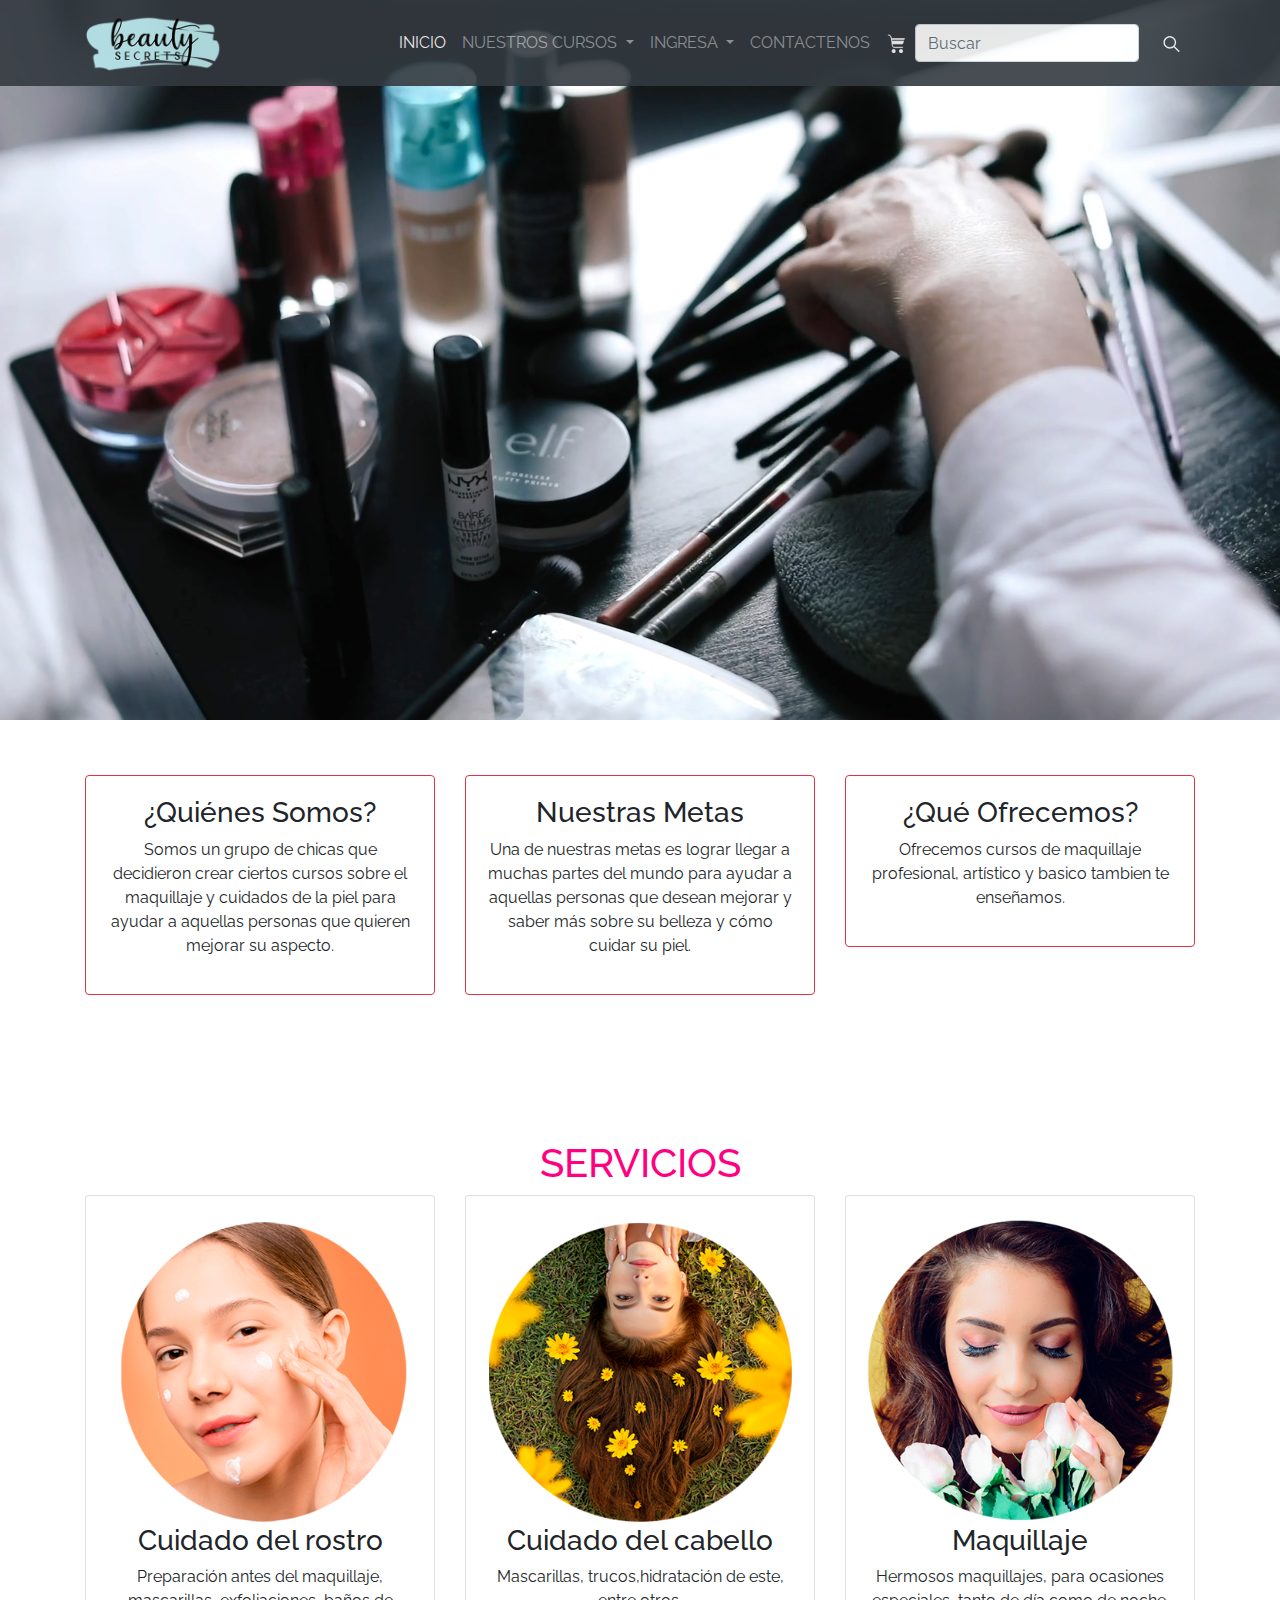
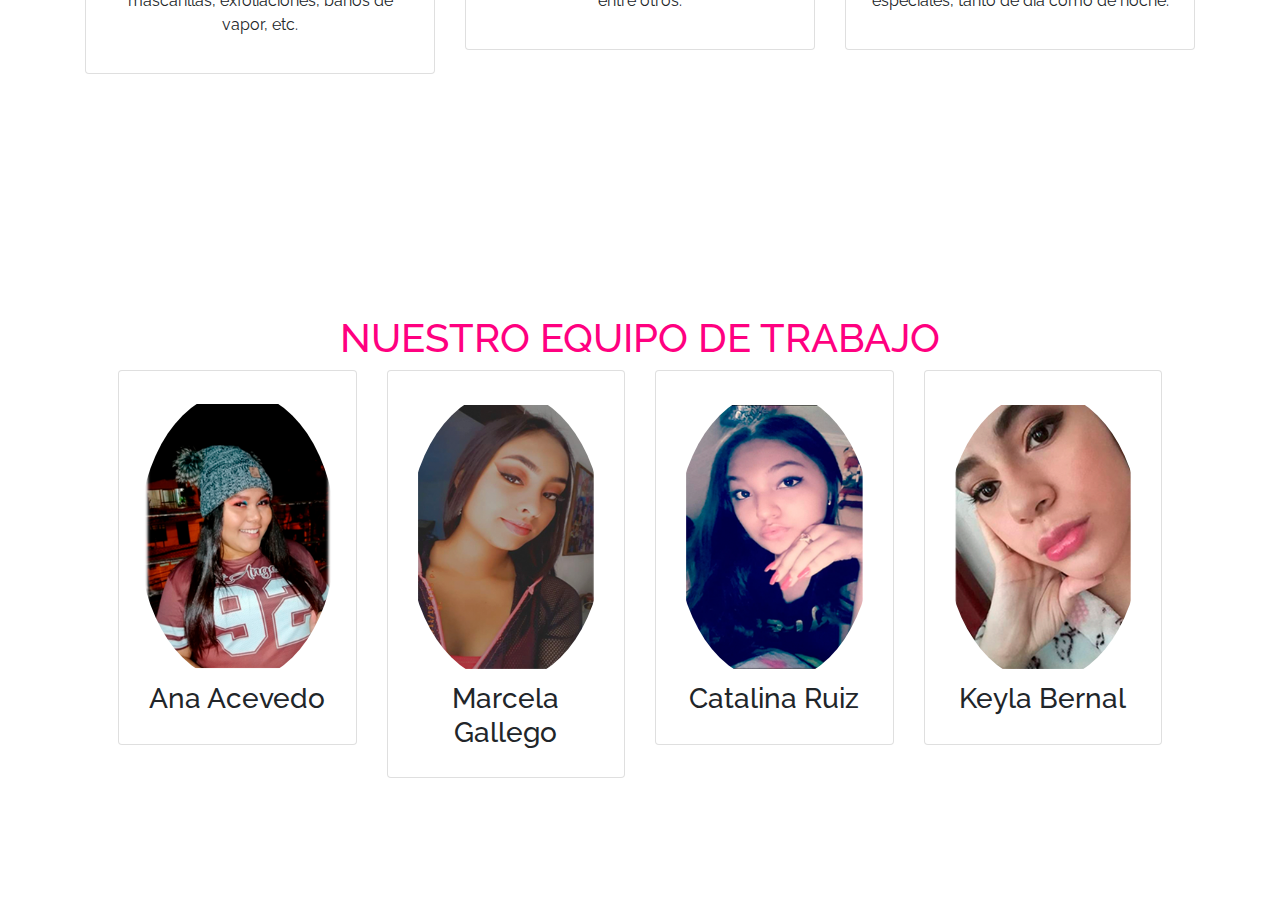
<file: index.html>
<!doctype html>
<html lang="en">

<head>
  <!-- Required meta tags -->
  <meta charset="utf-8">
  <link rel="icon" type="image/png" href="img/Logoformulario.png" />
  <link rel="stylesheet" href="css/index.css">
  <meta name="viewport" content="width=device-width, initial-scale=1, shrink-to-fit=no">

  <!-- Bootstrap CSS -->
  <link rel="stylesheet" href="css/bootstrap.min.css">
  <link href="https://fonts.googleapis.com/css?family=Raleway:wght@100;300&display=swap" rel="stylesheet">
  <title>Beauty Secrets</title>
</head>

<body>
    <video autoplay muted loop>
      <source class="video-container" src="img/fondo.mp4" type="video/mp4">
    </video>
  <nav class="navbar navbar-expand-lg navbar-dark bg-dark w-auto p-2 fixed-top " >
    <div class="container">
      <button class="navbar-toggler" type="button" data-toggle="collapse" data-target="#navbarTogglerDemo01"
        aria-controls="navbarTogglerDemo01" aria-expanded="false" aria-label="Toggle navigation">
        <span class="navbar-toggler-icon"></span>
      </button>
      <div class="collapse navbar-collapse" id="navbarTogglerDemo01">

        <a class="navbar-brand"><img src="img/logo.png" height="60px"></a>
        <ul class="navbar-nav ml-auto mt-2 mt-lg-0">
          <li class="nav-item active">
            <a class="nav-link" href="index.html">Inicio <span class="sr-only">(current)</span></a>
          </li>
          <li class="nav-item dropdown ">
            <a class="nav-link dropdown-toggle" href="#" id="navbarDropdown" role="button" data-toggle="dropdown"
              aria-haspopup="true" aria-expanded="false">
              NUESTROS CURSOS
            </a>
            <div class="dropdown-menu" aria-labelledby="navbarDropdown">
              <a class="dropdown-item" href="cursos.html">Cursos</a>
              <a class="dropdown-item" href="cuidadofacial.html">Cuidado Facial</a>
              <a class="dropdown-item" href="cuidadocapilar.html">Cuidado Capilar</a>
              <a class="dropdown-item" href="maquillaje.html">Maquillaje</a>
            </div>
          </li>
          <li class="nav-item dropdown">
            <a class="nav-link dropdown-toggle" href="#" id="navbarDropdown" role="button" data-toggle="dropdown"
              aria-haspopup="true" aria-expanded="false">
              ingresa
            </a>
            <div class="dropdown-menu" aria-labelledby="navbarDropdown">
              <a class="dropdown-item" href="iniciarsesion.html">Iniciar Sesión</a>
              <a class="dropdown-item" href="registrate.html">Registrate</a>
            </div>
          <li class="nav-item ">
            <a class="nav-link" href="contactenos.html">CONTACTENOS</a>
          </li>
          <li class="nav-item ">
            <a class="nav-link" href="compras.html"><img src="img/carrito.png" height="20px"></a>
          </li>
        </ul>
        <form class="form-inline my-2 my-lg-0">
          <input class="form-control mr-sm-2" type="search" placeholder="Buscar" aria-label="Search">
          <button class="btn btn-outline-ligth my-2 my-sm-0" type="submit"><img src="img/lupa.png"
              height="20px"></button>
        </form>
      </div>
    </div>
  </nav>
  
  <section class="py-5">
    <div class="container">
      <div class="row">
        <div class="col-md-4">
          <div class="card text-center border-danger">
            <div class="card-body">
              <h3>¿Quiénes Somos?</h3>
              <p>
                Somos un grupo de chicas que decidieron crear ciertos cursos sobre el maquillaje y cuidados de la piel
                para ayudar a aquellas personas que quieren mejorar su aspecto.
              </p>
            </div>
          </div>
        </div>
        <div class="col-md-4">
          <div class="card text-center border-danger">
            <div class="card-body">
              <h3>Nuestras Metas</h3>
              <p>
                Una de nuestras metas es lograr llegar a muchas partes del mundo para ayudar a aquellas personas que
                desean mejorar y saber más sobre su belleza y cómo cuidar su piel.
              </p>
            </div>
          </div>
        </div>
        <div class="col-md-4">
          <div class="card text-center border-danger">
            <div class="card-body">
              <h3>¿Qué Ofrecemos?</h3>
              <p>
                Ofrecemos cursos de maquillaje profesional, artístico y basico tambien te enseñamos.
              </p>
            </div>
          </div>
        </div>

      </div>
    </div>
  </section>
  <!-- SERVICES -->
   <section class="text-center services">
    <div class="container p-6">
      <h1 class="text-center " style="color: #ff0080 ">SERVICIOS</h1>

      <div class="row">
        <!-- SERVICES -->
        <div class="col-lg-4">
          <div class="card">
            <div class="card-body">
              <img src="img/foto1.png" class="img-fluid rounded w-150">
              <h3>Cuidado del rostro</h3>
              <p>
                Preparación antes del maquillaje, mascarillas, exfoliaciones, baños de vapor, etc.
              </p>

            </div>
          </div>
        </div>

        <div class="col-lg-4">
          <div class="card">
            <div class="card-body">
              <img src="img/foto2.png" class="img-fluid rounded w-150">
              <h3>Cuidado del cabello</h3>
              <p>
                Mascarillas, trucos,hidratación de este, entre otros.
              </p>

            </div>
          </div>
        </div>

        <div class="col-lg-4">
          <div class="card">
            <div class="card-body">
              <img src="img/foto3.png" class="img-fluid rounded w-150">
              <h3>Maquillaje</h3>
              <p>
                Hermosos maquillajes, para ocasiones especiales, tanto de día como de noche.
              </p>

            </div>
          </div>
        </div>

      </div>
    </div>
    </section>

    <section class="text-center team">
      <div class="container p-5">
        <h1 class="text-center" style="color: #ff0080 ">NUESTRO EQUIPO DE TRABAJO</h1>
        <div class="row">
          <!-- USER TEAM -->
          <div class="col-lg-3">
            <div class="card">
              <div class="card-body">
                <img src="img/Ana.png" class="img-fluid rounded-circle w-100">
                <h3>Ana Acevedo</h3>
              </div>
            </div>
          </div>

          <div class="col-lg-3">
            <div class="card">
              <div class="card-body">
                <img src="img/Marcelana.png" class="img-fluid rounded-circle w-100">
                <h3>Marcela Gallego</h3>
              </div>
            </div>
          </div>


          <div class="col-lg-3">
            <div class="card">
              <div class="card-body">
                <img src="img/Catalina.png" class="img-fluid rounded-circle w-100">
                <h3>Catalina Ruiz</h3>
              </div>
            </div>
          </div>

          <div class="col-lg-3">
            <div class="card">
              <div class="card-body">
                <img src="img/keila.png" class="img-fluid rounded-circle w-100">
                <h3>Keyla Bernal</h3>
              </div>
            </div>
          </div>

        </div>
      </div>
    </section>
    <!-- Optional JavaScript -->
    <!-- jQuery first, then Popper.js, then Bootstrap JS -->
    <script src="https://code.jquery.com/jquery-3.5.1.slim.min.js"
      integrity="sha384-DfXdz2htPH0lsSSs5nCTpuj/zy4C+OGpamoFVy38MVBnE+IbbVYUew+OrCXaRkfj"
      crossorigin="anonymous"></script>
    <script src="https://cdn.jsdelivr.net/npm/popper.js@1.16.1/dist/umd/popper.min.js"
      integrity="sha384-9/reFTGAW83EW2RDu2S0VKaIzap3H66lZH81PoYlFhbGU+6BZp6G7niu735Sk7lN"
      crossorigin="anonymous"></script>
    <script src="js/bootstrap.min.js"></script>
</body>

</html>
</file>
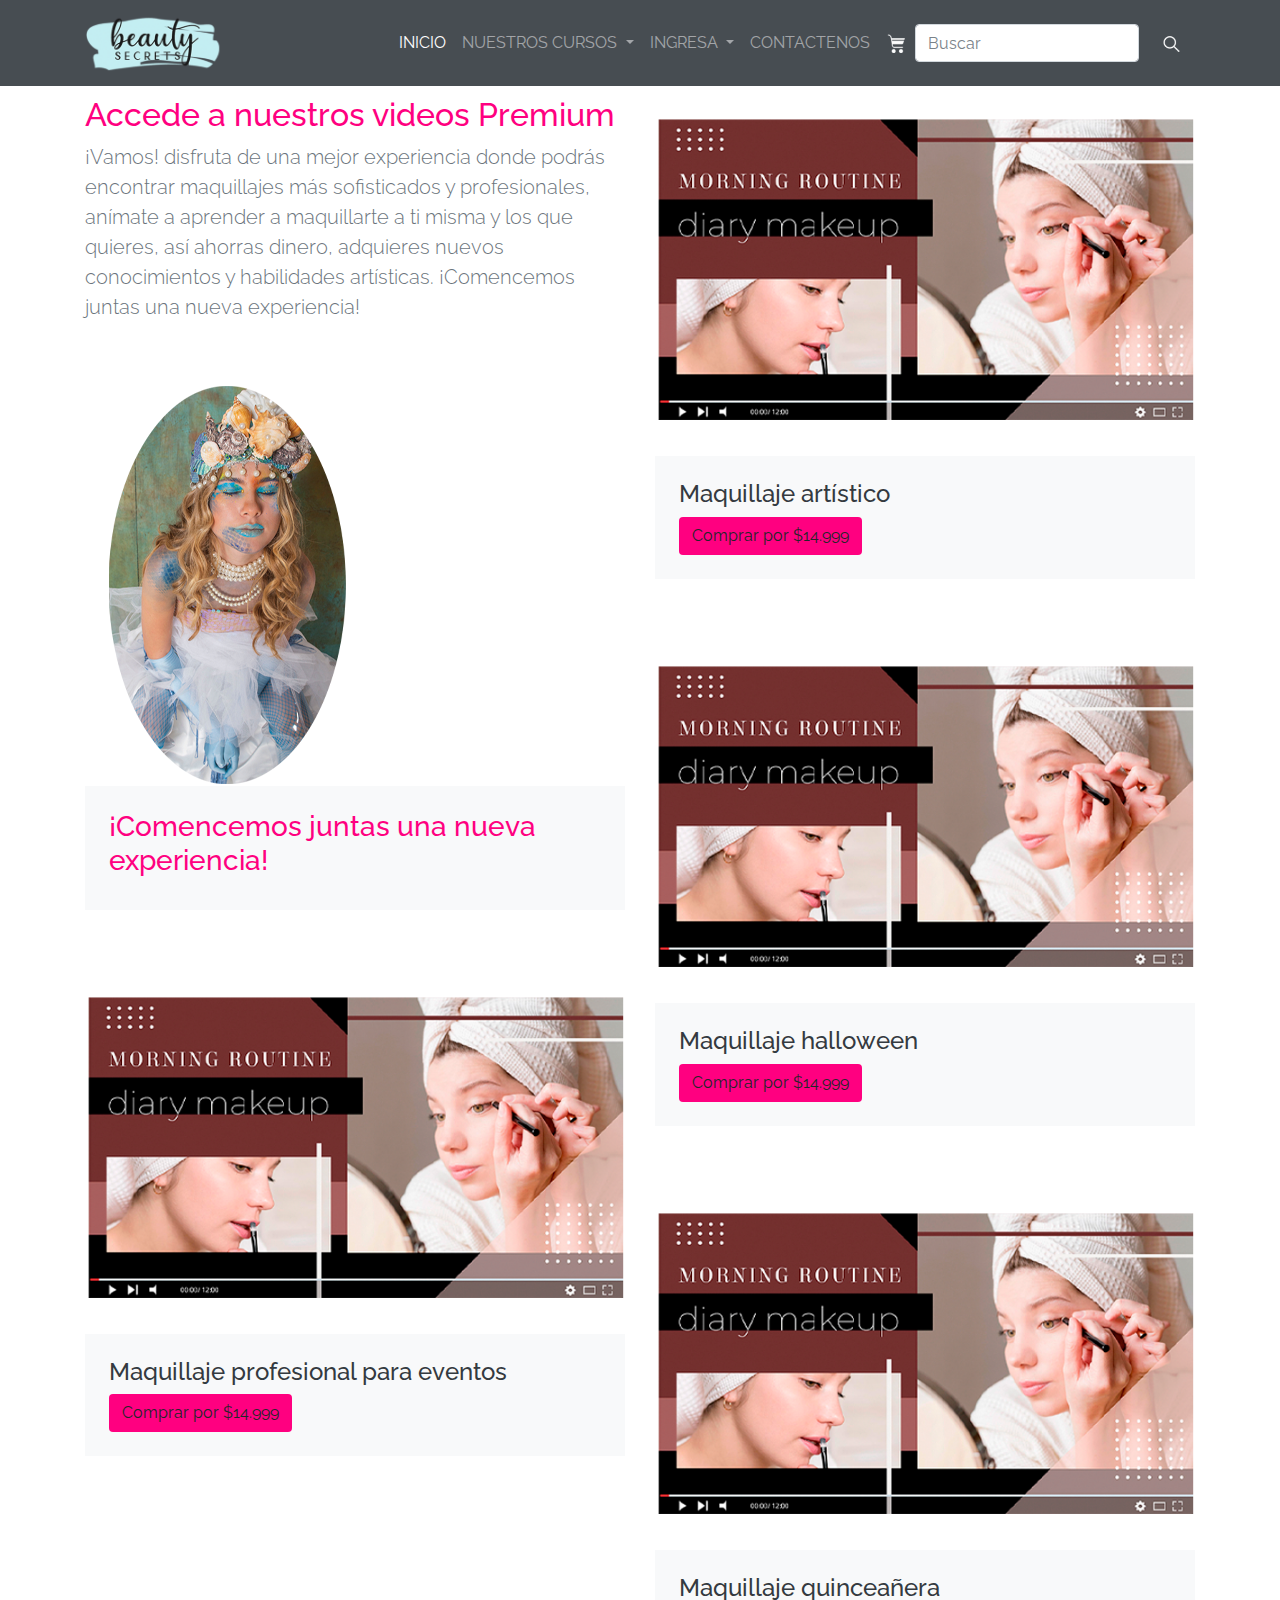
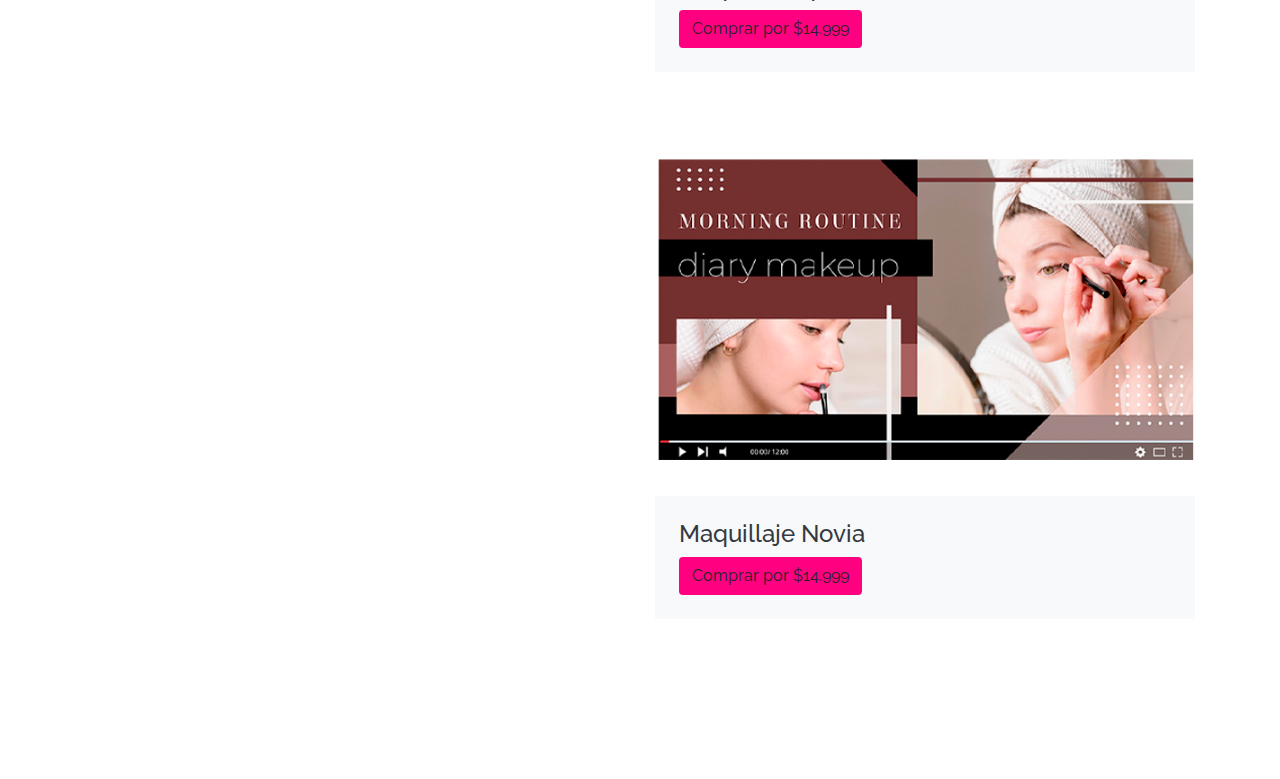
<file: compras.html>
<!doctype html>
<html lang="en">

<head>
    <!-- Required meta tags -->
    <meta charset="utf-8">
    <link rel="icon" type="image/png" href="img/Logoformulario.png" />
    <link rel="stylesheet" href="css/cuidadofacial.css">
    <meta name="viewport" content="width=device-width, initial-scale=1, shrink-to-fit=no">

    <!-- Bootstrap CSS -->
    <link rel="stylesheet" href="css/bootstrap.min.css">
    <link href="https://fonts.googleapis.com/css?family=Raleway:wght@100;300&display=swap" rel="stylesheet">
    <title>Beauty Secrets</title>
</head>

<body>


    <nav class="navbar navbar-expand-lg navbar-dark bg-dark w-auto p-2 fixed-top ">
        <div class="container">
            <button class="navbar-toggler" type="button" data-toggle="collapse" data-target="#navbarTogglerDemo01"
                aria-controls="navbarTogglerDemo01" aria-expanded="false" aria-label="Toggle navigation">
                <span class="navbar-toggler-icon"></span>
            </button>
            <div class="collapse navbar-collapse" id="navbarTogglerDemo01">

                <a class="navbar-brand"><img src="img/logo.png" height="60px"></a>
                <ul class="navbar-nav ml-auto mt-2 mt-lg-0">
                    <li class="nav-item active">
                        <a class="nav-link" href="index.html">Inicio <span class="sr-only">(current)</span></a>
                    </li>
                    <li class="nav-item dropdown ">
                        <a class="nav-link dropdown-toggle" href="#" id="navbarDropdown" role="button"
                            data-toggle="dropdown" aria-haspopup="true" aria-expanded="false">
                            NUESTROS CURSOS
                        </a>
                        <div class="dropdown-menu" aria-labelledby="navbarDropdown">
                            <a class="dropdown-item" href="cursos.html">Cursos</a>
                            <a class="dropdown-item" href="cuidadofacial.html">Cuidado Facial</a>
                            <a class="dropdown-item" href="cuidadocapilar.html">Cuidado Capilar</a>
                            <a class="dropdown-item" href="maquillaje.html">Maquillaje</a>
                        </div>
                    </li>
                    <li class="nav-item dropdown">
                        <a class="nav-link dropdown-toggle" href="#" id="navbarDropdown" role="button"
                            data-toggle="dropdown" aria-haspopup="true" aria-expanded="false">
                            ingresa
                        </a>
                        <div class="dropdown-menu" aria-labelledby="navbarDropdown">
                            <a class="dropdown-item" href="iniciarsesion.html">Iniciar Sesión</a>
                            <a class="dropdown-item" href="registrate.html">Registrate</a>
                        </div>
                    <li class="nav-item ">
                        <a class="nav-link" href="contactenos.html">CONTACTENOS</a>
                    </li>
                    <li class="nav-item ">
                        <a class="nav-link" href="compras.html"><img src="img/carrito.png" height="20px"></a>
                    </li>
                </ul>
                <form class="form-inline my-2 my-lg-0">
                    <input class="form-control mr-sm-2" type="search" placeholder="Buscar" aria-label="Search">
                    <button class="btn btn-outline-ligth my-2 my-sm-0" type="submit"><img src="img/lupa.png"
                            height="20px"></button>
                </form>
            </div>
        </div>
    </nav>
    <section>
        <div class="container">
            <div class="row">
                <div class="col-md-6">
                                        <h2 style=" color: #ff0080">Accede a nuestros videos Premium</h2>
                    <p class="lead text-muted">¡Vamos! disfruta de una mejor experiencia donde podrás encontrar
maquillajes más sofisticados y profesionales, anímate a aprender a
maquillarte a ti misma y los que quieres, así ahorras dinero, adquieres
nuevos conocimientos y habilidades artísticas.

¡Comencemos juntas
una nueva experiencia!

                    </p>
                    <div class="portfolio-item mt-6">
                        <img src="img/ultima%20imagen.png" class="img-fluid">
                        <div class="portfolio-details bg-light p-4">

                            <h3 style=" color: #ff0080">¡Comencemos juntas
                                una nueva experiencia!</h3>
                        </div>
                    </div>
                    <div class="portfolio-item mt-6 mb-6">
                        <img src="img/VideoP6.png" class="img-fluid">
                        <div class="portfolio-details bg-light p-4">
                            <h4 class="text-dark">Maquillaje profesional para eventos
</h4>   <button type="submit" class="btn btn-transparent text-ligth" style="  background-color: #ff0080 ">Comprar por $14.999</button>
                        </div>
                    </div>
                </div>
                <div class="col-md-6">
                    <div class="portfolio-item">
                        <img src="img/VideoP6.png" class="img-fluid">
                        <div class="portfolio-details bg-light p-4">
                            <h4 class="text-dark">Maquillaje artístico</h4>
  <button type="submit" class="btn btn-transparent text-ligth" style="  background-color: #ff0080 ">Comprar por $14.999</button>
                        </div>
                    </div>
                    <div class="portfolio-item mt-6">
                        <img src="img/VideoP6.png" class="img-fluid">
                        <div class="portfolio-details bg-light p-4">
                            <h4 class="text-dark">Maquillaje halloween </h4>
                              <button type="submit" class="btn btn-transparent text-ligth" style="  background-color: #ff0080 ">Comprar por $14.999</button>
                        </div>
                    </div>
                    <div class="portfolio-item mt-6">
                        <img src="img/VideoP6.png" class="img-fluid">
                        <div class="portfolio-details bg-light p-4">
                            <h4 class="text-dark">Maquillaje quinceañera </h4>
                             <button type="submit" class="btn btn-transparent text-ligth" style="  background-color: #ff0080 ">Comprar por $14.999</button>
                        </div>
                    </div>
                    <div class="portfolio-item mt-6 mb-6">
                        <img src="img/VideoP6.png" class="img-fluid">
                        <div class="portfolio-details bg-light p-4">
                            <h4 class="text-dark">Maquillaje Novia</h4>
                              <button type="submit" class="btn btn-transparent text-ligth" style="  background-color: #ff0080 ">Comprar por $14.999</button>
                        </div>
                    </div>
                    
                </div>
            </div>
        </div>

    </section>

    <!-- Optional JavaScript -->
    <!-- jQuery first, then Popper.js, then Bootstrap JS -->
    <script src="https://code.jquery.com/jquery-3.5.1.slim.min.js"
        integrity="sha384-DfXdz2htPH0lsSSs5nCTpuj/zy4C+OGpamoFVy38MVBnE+IbbVYUew+OrCXaRkfj"
        crossorigin="anonymous"></script>
    <script src="https://cdn.jsdelivr.net/npm/popper.js@1.16.1/dist/umd/popper.min.js"
        integrity="sha384-9/reFTGAW83EW2RDu2S0VKaIzap3H66lZH81PoYlFhbGU+6BZp6G7niu735Sk7lN"
        crossorigin="anonymous"></script>
    <script src="js/bootstrap.min.js"></script>
</body>

</html>
</file>
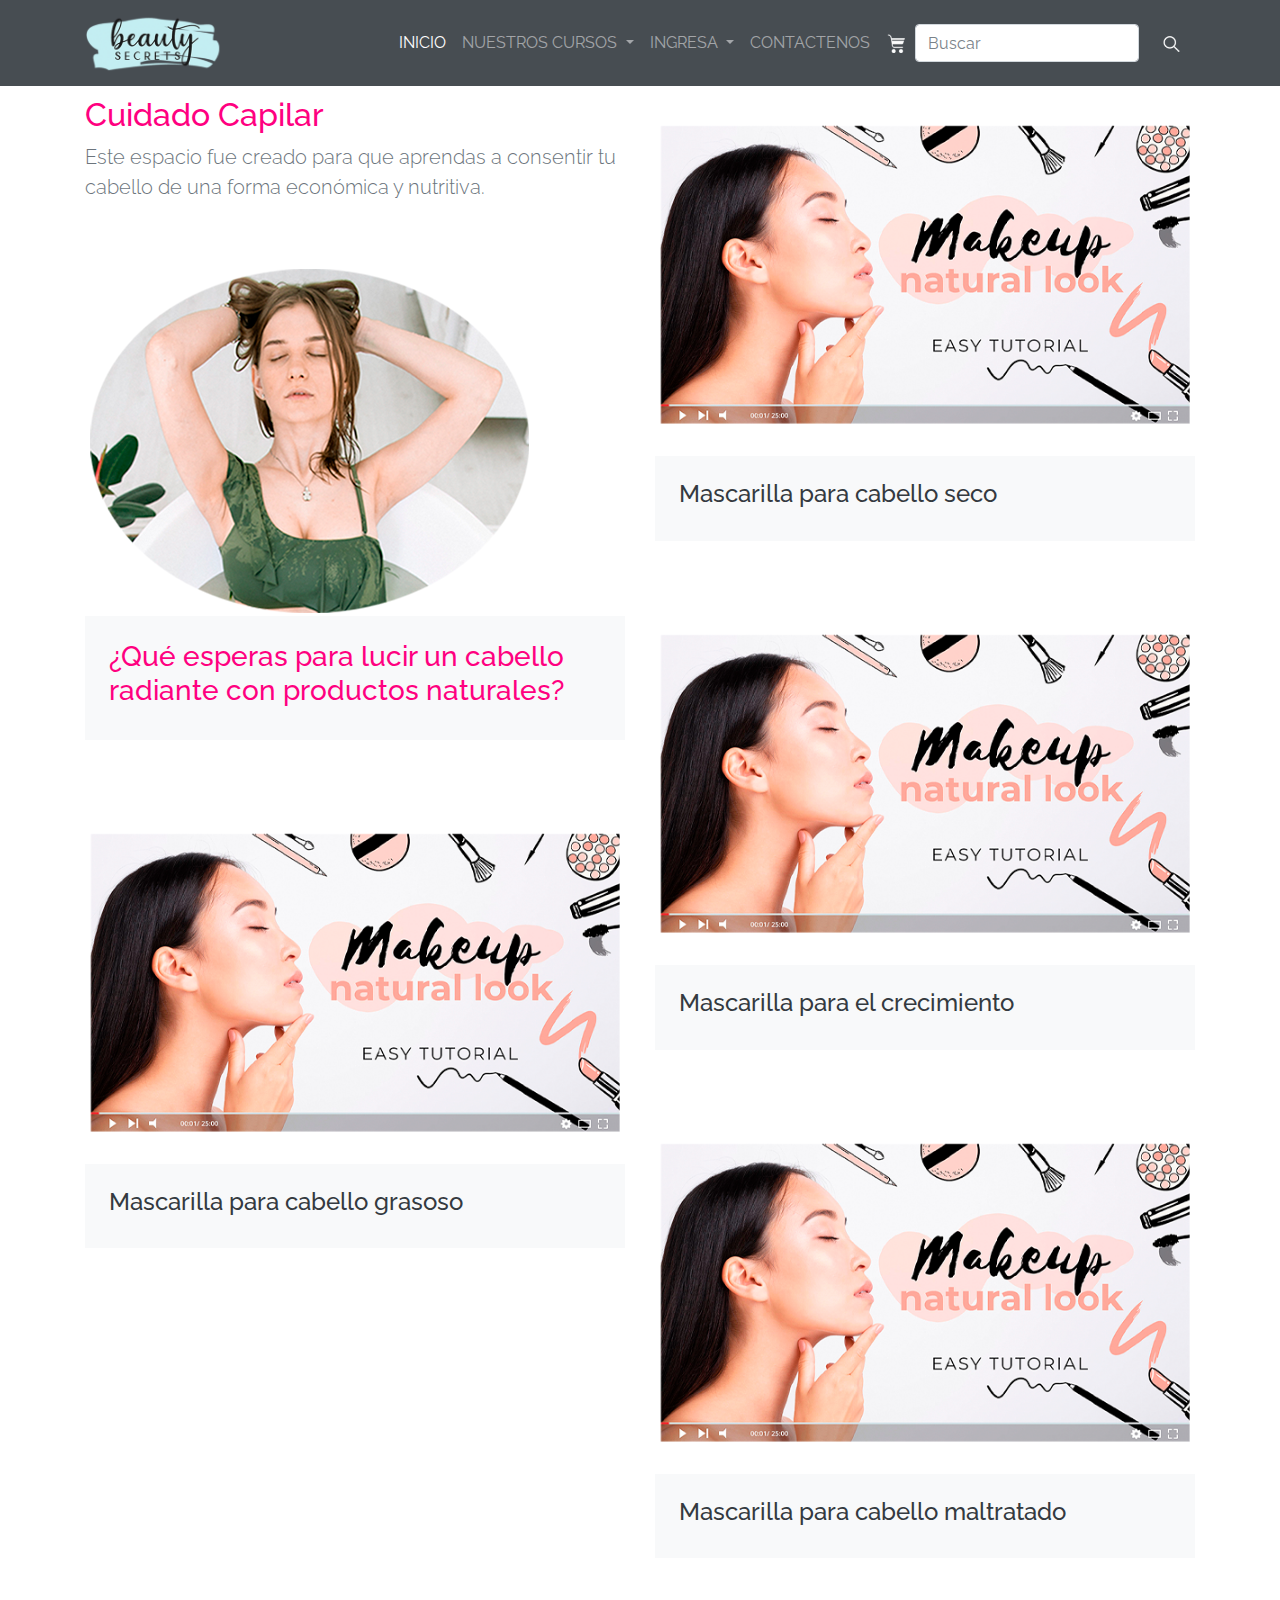
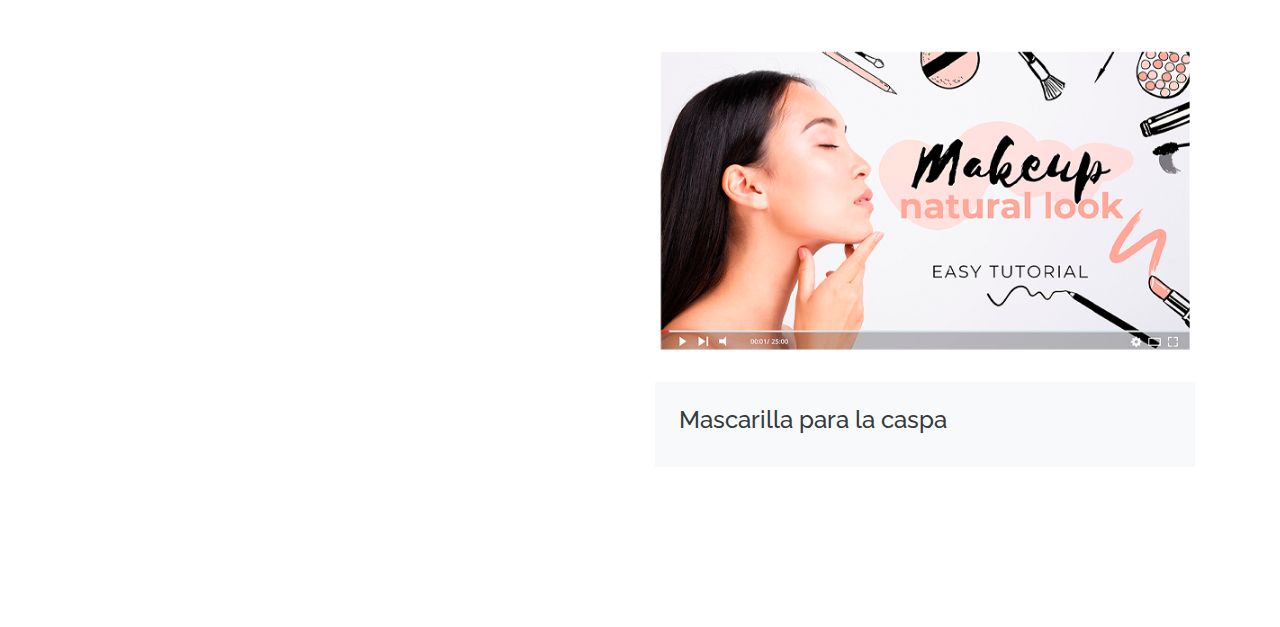
<file: cuidadocapilar.html>
<!doctype html>
<html lang="en">

<head>
    <!-- Required meta tags -->
    <meta charset="utf-8">
    <link rel="icon" type="image/png" href="img/Logoformulario.png" />
    <link rel="stylesheet" href="css/cuidadofacial.css">
    <meta name="viewport" content="width=device-width, initial-scale=1, shrink-to-fit=no">

    <!-- Bootstrap CSS -->
    <link rel="stylesheet" href="css/bootstrap.min.css">
    <link href="https://fonts.googleapis.com/css?family=Raleway:wght@100;300&display=swap" rel="stylesheet">
    <title>Beauty Secrets</title>
</head>

<body>


    <nav class="navbar navbar-expand-lg navbar-dark bg-dark w-auto p-2 fixed-top ">
        <div class="container">
            <button class="navbar-toggler" type="button" data-toggle="collapse" data-target="#navbarTogglerDemo01"
                aria-controls="navbarTogglerDemo01" aria-expanded="false" aria-label="Toggle navigation">
                <span class="navbar-toggler-icon"></span>
            </button>
            <div class="collapse navbar-collapse" id="navbarTogglerDemo01">

                <a class="navbar-brand"><img src="img/logo.png" height="60px"></a>
                <ul class="navbar-nav ml-auto mt-2 mt-lg-0">
                    <li class="nav-item active">
                        <a class="nav-link" href="index.html">Inicio <span class="sr-only">(current)</span></a>
                    </li>
                    <li class="nav-item dropdown ">
                        <a class="nav-link dropdown-toggle" href="#" id="navbarDropdown" role="button"
                            data-toggle="dropdown" aria-haspopup="true" aria-expanded="false">
                            NUESTROS CURSOS
                        </a>
                        <div class="dropdown-menu" aria-labelledby="navbarDropdown">
                            <a class="dropdown-item" href="cursos.html">Cursos</a>
                            <a class="dropdown-item" href="cuidadofacial.html">Cuidado Facial</a>
                            <a class="dropdown-item" href="cuidadocapilar.html">Cuidado Capilar</a>
                            <a class="dropdown-item" href="maquillaje.html">Maquillaje</a>
                        </div>
                    </li>
                    <li class="nav-item dropdown">
                        <a class="nav-link dropdown-toggle" href="#" id="navbarDropdown" role="button"
                            data-toggle="dropdown" aria-haspopup="true" aria-expanded="false">
                            ingresa
                        </a>
                        <div class="dropdown-menu" aria-labelledby="navbarDropdown">
                            <a class="dropdown-item" href="iniciarsesion.html">Iniciar Sesión</a>
                            <a class="dropdown-item" href="registrate.html">Registrate</a>
                        </div>
                    <li class="nav-item ">
                        <a class="nav-link" href="contactenos.html">CONTACTENOS</a>
                    </li>
                    <li class="nav-item ">
                        <a class="nav-link" href="compras.html"><img src="img/carrito.png" height="20px"></a>
                    </li>
                </ul>
                <form class="form-inline my-2 my-lg-0">
                    <input class="form-control mr-sm-2" type="search" placeholder="Buscar" aria-label="Search">
                    <button class="btn btn-outline-ligth my-2 my-sm-0" type="submit"><img src="img/lupa.png"
                            height="20px"></button>
                </form>
            </div>
        </div>
    </nav>
    <section>
        <div class="container">
            <div class="row">
                <div class="col-md-6">
                                        <h2 style=" color: #ff0080">Cuidado Capilar</h2>
                    <p class="lead text-muted">Este espacio fue creado para que aprendas a
                        consentir tu cabello de una forma económica y nutritiva.
                    </p>
                    <div class="portfolio-item mt-6">
                        <img src="img/ImagenP5.png" class="img-fluid">
                        <div class="portfolio-details bg-light p-4">

                            <h3 style=" color: #ff0080">¿Qué esperas para lucir un cabello radiante con productos naturales?</h3>
                        </div>
                    </div>
                    <div class="portfolio-item mt-6 mb-6">
                        <img src="img/VideoP5.png" class="img-fluid">
                        <div class="portfolio-details bg-light p-4">
                            <h4 class="text-dark">Mascarilla para cabello grasoso</h4>
                        </div>
                    </div>
                </div>
                <div class="col-md-6">
                    <div class="portfolio-item">
                        <img src="img/VideoP5.png" class="img-fluid">
                        <div class="portfolio-details bg-light p-4">
                            <h4 class="text-dark">Mascarilla para cabello seco</h4>

                        </div>
                    </div>
                    <div class="portfolio-item mt-6">
                        <img src="img/VideoP5.png" class="img-fluid">
                        <div class="portfolio-details bg-light p-4">
                            <h4 class="text-dark">Mascarilla para el crecimiento </h4>
                        </div>
                    </div>
                    <div class="portfolio-item mt-6">
                        <img src="img/VideoP5.png" class="img-fluid">
                        <div class="portfolio-details bg-light p-4">
                            <h4 class="text-dark">Mascarilla para cabello maltratado </h4>
                        </div>
                    </div>
                    <div class="portfolio-item mt-6 mb-6">
                        <img src="img/VideoP5.png" class="img-fluid">
                        <div class="portfolio-details bg-light p-4">
                            <h4 class="text-dark">Mascarilla para la caspa</h4>
                        </div>
                    </div>
                    
                </div>
            </div>
        </div>

    </section>

    <!-- Optional JavaScript -->
    <!-- jQuery first, then Popper.js, then Bootstrap JS -->
    <script src="https://code.jquery.com/jquery-3.5.1.slim.min.js"
        integrity="sha384-DfXdz2htPH0lsSSs5nCTpuj/zy4C+OGpamoFVy38MVBnE+IbbVYUew+OrCXaRkfj"
        crossorigin="anonymous"></script>
    <script src="https://cdn.jsdelivr.net/npm/popper.js@1.16.1/dist/umd/popper.min.js"
        integrity="sha384-9/reFTGAW83EW2RDu2S0VKaIzap3H66lZH81PoYlFhbGU+6BZp6G7niu735Sk7lN"
        crossorigin="anonymous"></script>
    <script src="js/bootstrap.min.js"></script>
</body>

</html>
</file>
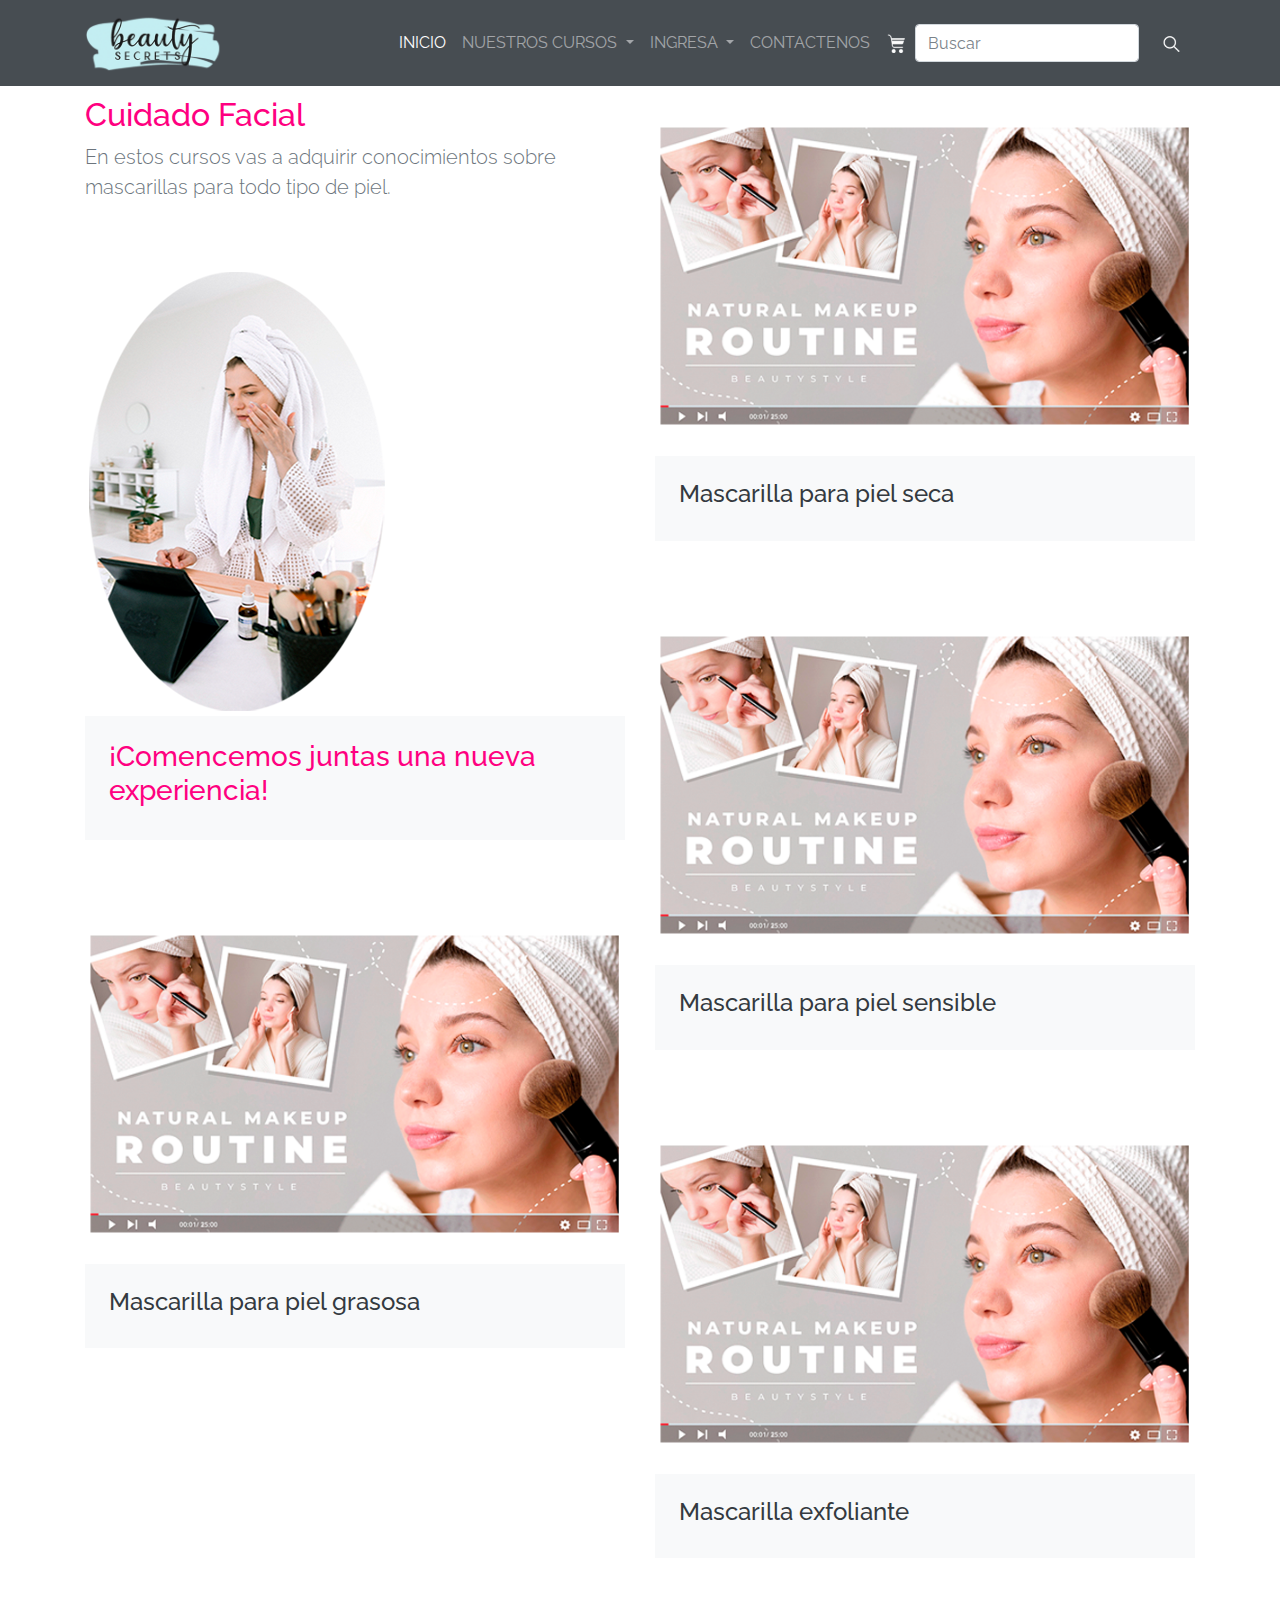
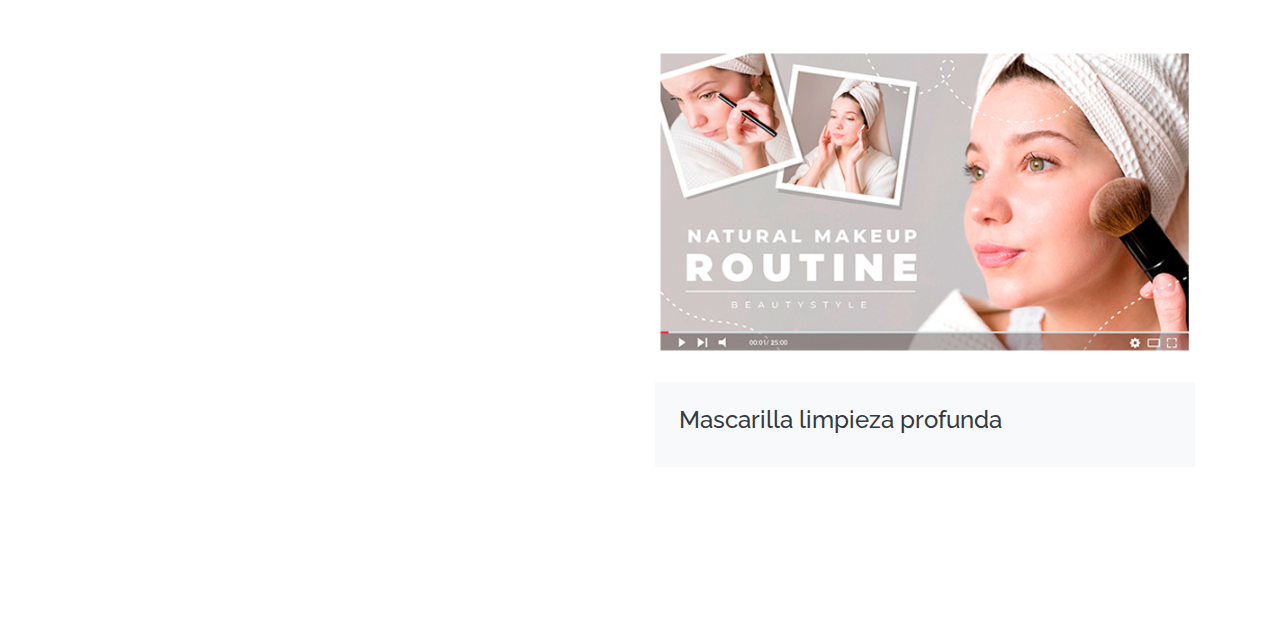
<file: cuidadofacial.html>
<!doctype html>
<html lang="en">

<head>
    <!-- Required meta tags -->
    <meta charset="utf-8">
    <link rel="icon" type="image/png" href="img/Logoformulario.png" />
    <link rel="stylesheet" href="css/cuidadofacial.css">
    <meta name="viewport" content="width=device-width, initial-scale=1, shrink-to-fit=no">

    <!-- Bootstrap CSS -->
    <link rel="stylesheet" href="css/bootstrap.min.css">
    <link href="https://fonts.googleapis.com/css?family=Raleway:wght@100;300&display=swap" rel="stylesheet">
    <title>Beauty Secrets</title>
</head>

<body>


    <nav class="navbar navbar-expand-lg navbar-dark bg-dark w-auto p-2 fixed-top ">
        <div class="container">
            <button class="navbar-toggler" type="button" data-toggle="collapse" data-target="#navbarTogglerDemo01"
                aria-controls="navbarTogglerDemo01" aria-expanded="false" aria-label="Toggle navigation">
                <span class="navbar-toggler-icon"></span>
            </button>
            <div class="collapse navbar-collapse" id="navbarTogglerDemo01">

                <a class="navbar-brand"><img src="img/logo.png" height="60px"></a>
                <ul class="navbar-nav ml-auto mt-2 mt-lg-0">
                    <li class="nav-item active">
                        <a class="nav-link" href="index.html">Inicio <span class="sr-only">(current)</span></a>
                    </li>
                    <li class="nav-item dropdown ">
                        <a class="nav-link dropdown-toggle" href="#" id="navbarDropdown" role="button"
                            data-toggle="dropdown" aria-haspopup="true" aria-expanded="false">
                            NUESTROS CURSOS
                        </a>
                        <div class="dropdown-menu" aria-labelledby="navbarDropdown">
                            <a class="dropdown-item" href="cursos.html">Cursos</a>
                            <a class="dropdown-item" href="cuidadofacial.html">Cuidado Facial</a>
                            <a class="dropdown-item" href="cuidadocapilar.html">Cuidado Capilar</a>
                            <a class="dropdown-item" href="maquillaje.html">Maquillaje</a>
                        </div>
                    </li>
                    <li class="nav-item dropdown">
                        <a class="nav-link dropdown-toggle" href="#" id="navbarDropdown" role="button"
                            data-toggle="dropdown" aria-haspopup="true" aria-expanded="false">
                            ingresa
                        </a>
                        <div class="dropdown-menu" aria-labelledby="navbarDropdown">
                            <a class="dropdown-item" href="iniciarsesion.html">Iniciar Sesión</a>
                            <a class="dropdown-item" href="registrate.html">Registrate</a>
                        </div>
                    <li class="nav-item ">
                        <a class="nav-link" href="contactenos.html">CONTACTENOS</a>
                    </li>
                    <li class="nav-item ">
                        <a class="nav-link" href="compras.html"><img src="img/carrito.png" height="20px"></a>
                    </li>
                </ul>
                <form class="form-inline my-2 my-lg-0">
                    <input class="form-control mr-sm-2" type="search" placeholder="Buscar" aria-label="Search">
                    <button class="btn btn-outline-ligth my-2 my-sm-0" type="submit"><img src="img/lupa.png"
                            height="20px"></button>
                </form>
            </div>
        </div>
    </nav>
    <section>
        <div class="container">
            <div class="row">
                <div class="col-md-6">
                                        <h2 style=" color: #ff0080">Cuidado Facial</h2>
                    <p class="lead text-muted">En estos cursos vas a adquirir conocimientos
                        sobre mascarillas para todo tipo de piel.
                    </p>
                    <div class="portfolio-item mt-6">
                        <img src="img/ImagenP4.png" class="img-fluid">
                        <div class="portfolio-details bg-light p-4">

                            <h3 style=" color: #ff0080">¡Comencemos juntas
                                una nueva experiencia!</h3>
                        </div>
                    </div>
                    <div class="portfolio-item mt-6 mb-6">
                        <img src="img/VideoP4.png" class="img-fluid">
                        <div class="portfolio-details bg-light p-4">
                            <h4 class="text-dark">Mascarilla para piel grasosa</h4>
                        </div>
                    </div>
                </div>
                <div class="col-md-6">
                    <div class="portfolio-item">
                        <img src="img/VideoP4.png" class="img-fluid">
                        <div class="portfolio-details bg-light p-4">
                            <h4 class="text-dark">Mascarilla para piel seca</h4>

                        </div>
                    </div>
                    <div class="portfolio-item mt-6">
                        <img src="img/VideoP4.png" class="img-fluid">
                        <div class="portfolio-details bg-light p-4">
                            <h4 class="text-dark">Mascarilla para piel sensible </h4>
                        </div>
                    </div>
                    <div class="portfolio-item mt-6">
                        <img src="img/VideoP4.png" class="img-fluid">
                        <div class="portfolio-details bg-light p-4">
                            <h4 class="text-dark">Mascarilla exfoliante </h4>
                        </div>
                    </div>
                    <div class="portfolio-item mt-6 mb-6">
                        <img src="img/VideoP4.png" class="img-fluid">
                        <div class="portfolio-details bg-light p-4">
                            <h4 class="text-dark">Mascarilla limpieza profunda</h4>
                        </div>
                    </div>
                    
                </div>
            </div>
        </div>

    </section>

    <!-- Optional JavaScript -->
    <!-- jQuery first, then Popper.js, then Bootstrap JS -->
    <script src="https://code.jquery.com/jquery-3.5.1.slim.min.js"
        integrity="sha384-DfXdz2htPH0lsSSs5nCTpuj/zy4C+OGpamoFVy38MVBnE+IbbVYUew+OrCXaRkfj"
        crossorigin="anonymous"></script>
    <script src="https://cdn.jsdelivr.net/npm/popper.js@1.16.1/dist/umd/popper.min.js"
        integrity="sha384-9/reFTGAW83EW2RDu2S0VKaIzap3H66lZH81PoYlFhbGU+6BZp6G7niu735Sk7lN"
        crossorigin="anonymous"></script>
    <script src="js/bootstrap.min.js"></script>
</body>

</html>
</file>
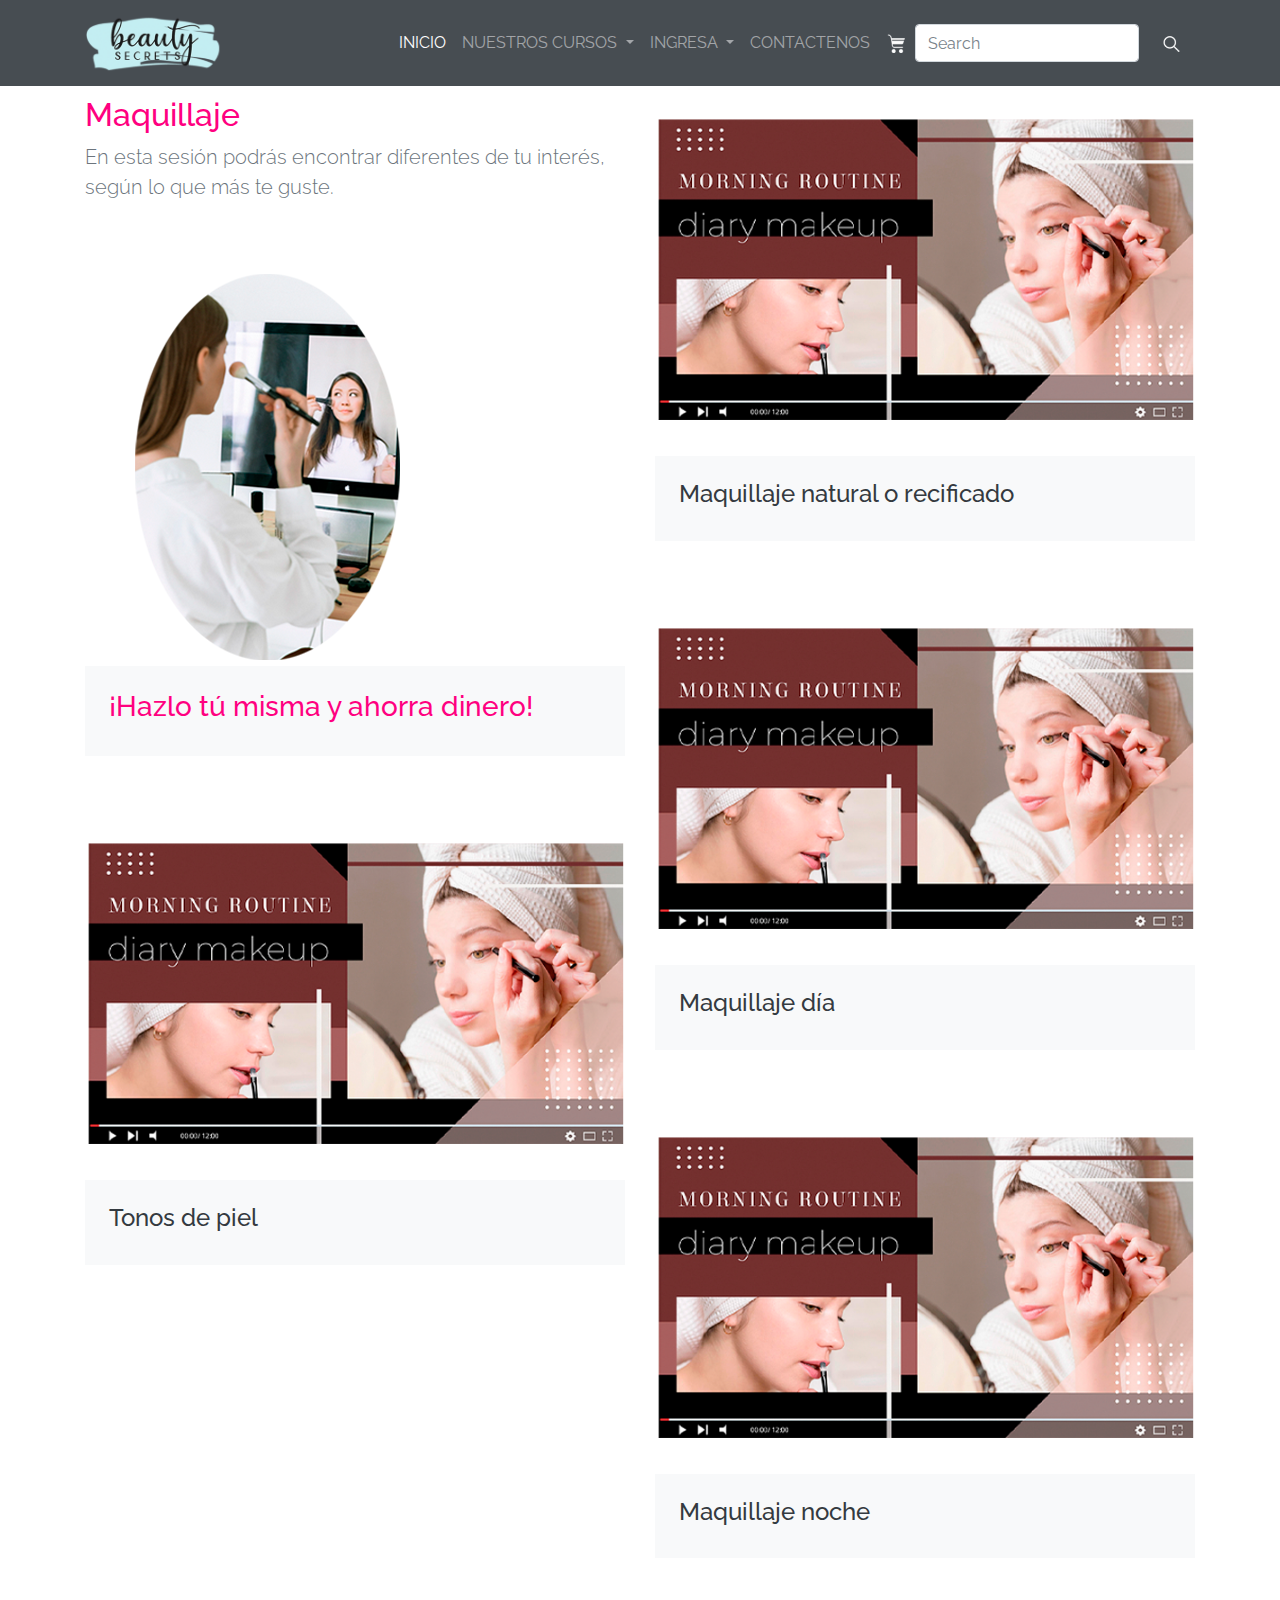
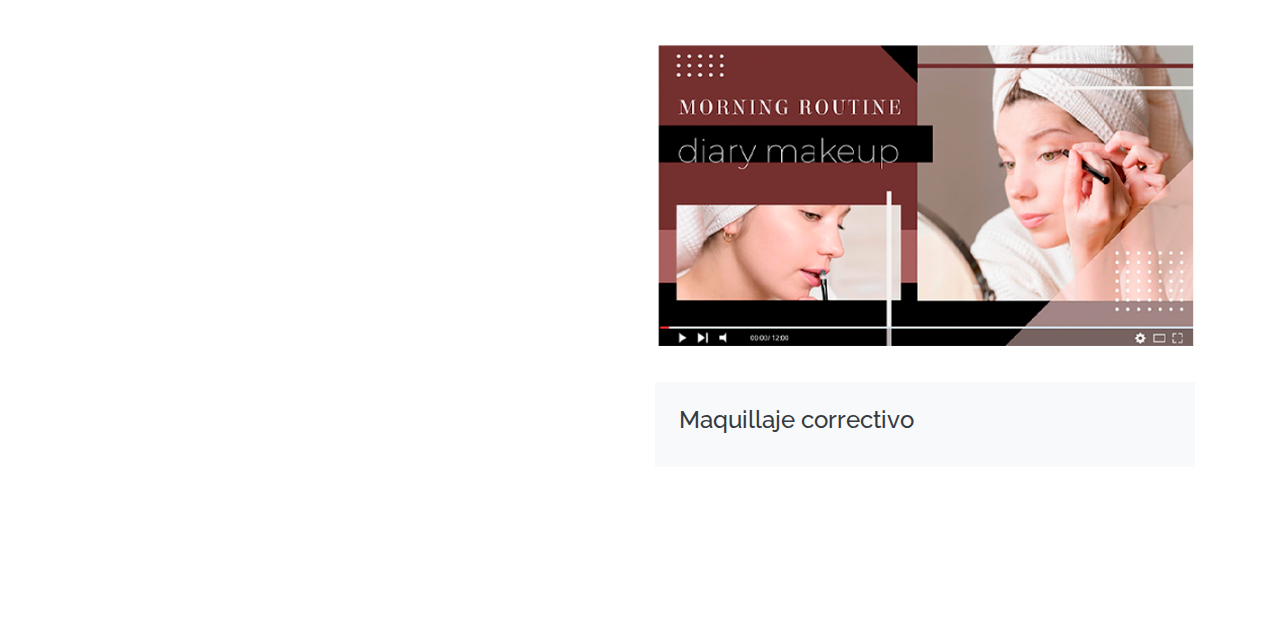
<file: maquillaje.html>
<!doctype html>
<html lang="en">

<head>
    <!-- Required meta tags -->
    <meta charset="utf-8">
    <link rel="icon" type="image/png" href="img/Logoformulario.png" />
    <link rel="stylesheet" href="css/cuidadofacial.css">
    <meta name="viewport" content="width=device-width, initial-scale=1, shrink-to-fit=no">

    <!-- Bootstrap CSS -->
    <link rel="stylesheet" href="css/bootstrap.min.css">
    <link href="https://fonts.googleapis.com/css?family=Raleway:wght@100;300&display=swap" rel="stylesheet">
    <title>Beauty Secrets</title>
</head>

<body>


    <nav class="navbar navbar-expand-lg navbar-dark bg-dark w-auto p-2 fixed-top ">
        <div class="container">
            <button class="navbar-toggler" type="button" data-toggle="collapse" data-target="#navbarTogglerDemo01"
                aria-controls="navbarTogglerDemo01" aria-expanded="false" aria-label="Toggle navigation">
                <span class="navbar-toggler-icon"></span>
            </button>
            <div class="collapse navbar-collapse" id="navbarTogglerDemo01">

                <a class="navbar-brand"><img src="img/logo.png" height="60px"></a>
                <ul class="navbar-nav ml-auto mt-2 mt-lg-0">
                    <li class="nav-item active">
                        <a class="nav-link" href="index.html">Inicio <span class="sr-only">(current)</span></a>
                    </li>
                    <li class="nav-item dropdown ">
                        <a class="nav-link dropdown-toggle" href="#" id="navbarDropdown" role="button"
                            data-toggle="dropdown" aria-haspopup="true" aria-expanded="false">
                            NUESTROS CURSOS
                        </a>
                        <div class="dropdown-menu" aria-labelledby="navbarDropdown">
                            <a class="dropdown-item" href="cursos.html">Cursos</a>
                            <a class="dropdown-item" href="cuidadofacial.html">Cuidado Facial</a>
                            <a class="dropdown-item" href="cuidadocapilar.html">Cuidado Capilar</a>
                            <a class="dropdown-item" href="maquillaje.html">Maquillaje</a>
                        </div>
                    </li>
                    <li class="nav-item dropdown">
                        <a class="nav-link dropdown-toggle" href="#" id="navbarDropdown" role="button"
                            data-toggle="dropdown" aria-haspopup="true" aria-expanded="false">
                            ingresa
                        </a>
                        <div class="dropdown-menu" aria-labelledby="navbarDropdown">
                            <a class="dropdown-item" href="iniciarsesion.html">Iniciar Sesión</a>
                            <a class="dropdown-item" href="registrate.html">Registrate</a>
                        </div>
                    <li class="nav-item ">
                        <a class="nav-link" href="contactenos.html">CONTACTENOS</a>
                    </li>
                    <li class="nav-item ">
                        <a class="nav-link" href="#"><img src="img/carrito.png" height="20px"></a>
                    </li>
                </ul>
                <form class="form-inline my-2 my-lg-0">
                    <input class="form-control mr-sm-2" type="search" placeholder="Search" aria-label="Search">
                    <button class="btn btn-outline-ligth my-2 my-sm-0" type="submit"><img src="img/lupa.png"
                            height="20px"></button>
                </form>
            </div>
        </div>
    </nav>
    <section>
        <div class="container">
            <div class="row">
                <div class="col-md-6">
                    <h2 style=" color: #ff0080">Maquillaje</h2>
                    <p class="lead text-muted">En esta sesión podrás encontrar diferentes
                        de tu interés, según lo que más te guste.
                    </p>
                    <div class="portfolio-item mt-6">
                        <img src="img/ImagenP6.png" class="img-fluid">
                        <div class="portfolio-details bg-light p-4">

                            <h3 style=" color: #ff0080">¡Hazlo tú misma y ahorra dinero!</h3>
                        </div>
                    </div>
                    <div class="portfolio-item mt-6 mb-6">
                        <img src="img/VideoP6.png" class="img-fluid">
                        <div class="portfolio-details bg-light p-4">
                            <h4 class="text-dark">Tonos de piel</h4>
                        </div>
                    </div>
                </div>
                <div class="col-md-6">
                    <div class="portfolio-item">
                        <img src="img/VideoP6.png" class="img-fluid">
                        <div class="portfolio-details bg-light p-4">
                            <h4 class="text-dark">Maquillaje natural o recificado</h4>

                        </div>
                    </div>
                    <div class="portfolio-item mt-6">
                        <img src="img/VideoP6.png" class="img-fluid">
                        <div class="portfolio-details bg-light p-4">
                            <h4 class="text-dark">Maquillaje día
                            </h4>
                        </div>
                    </div>
                    <div class="portfolio-item mt-6">
                        <img src="img/VideoP6.png" class="img-fluid">
                        <div class="portfolio-details bg-light p-4">
                            <h4 class="text-dark">Maquillaje noche</h4>
                        </div>
                    </div>
                    <div class="portfolio-item mt-6 mb-6">
                        <img src="img/VideoP6.png" class="img-fluid">
                        <div class="portfolio-details bg-light p-4">
                            <h4 class="text-dark">Maquillaje correctivo</h4>
                        </div>
                    </div>
                    
                </div>
            </div>
        </div>

    </section>

    <!-- Optional JavaScript -->
    <!-- jQuery first, then Popper.js, then Bootstrap JS -->
    <script src="https://code.jquery.com/jquery-3.5.1.slim.min.js"
        integrity="sha384-DfXdz2htPH0lsSSs5nCTpuj/zy4C+OGpamoFVy38MVBnE+IbbVYUew+OrCXaRkfj"
        crossorigin="anonymous"></script>
    <script src="https://cdn.jsdelivr.net/npm/popper.js@1.16.1/dist/umd/popper.min.js"
        integrity="sha384-9/reFTGAW83EW2RDu2S0VKaIzap3H66lZH81PoYlFhbGU+6BZp6G7niu735Sk7lN"
        crossorigin="anonymous"></script>
    <script src="js/bootstrap.min.js"></script>
</body>

</html>
</file>
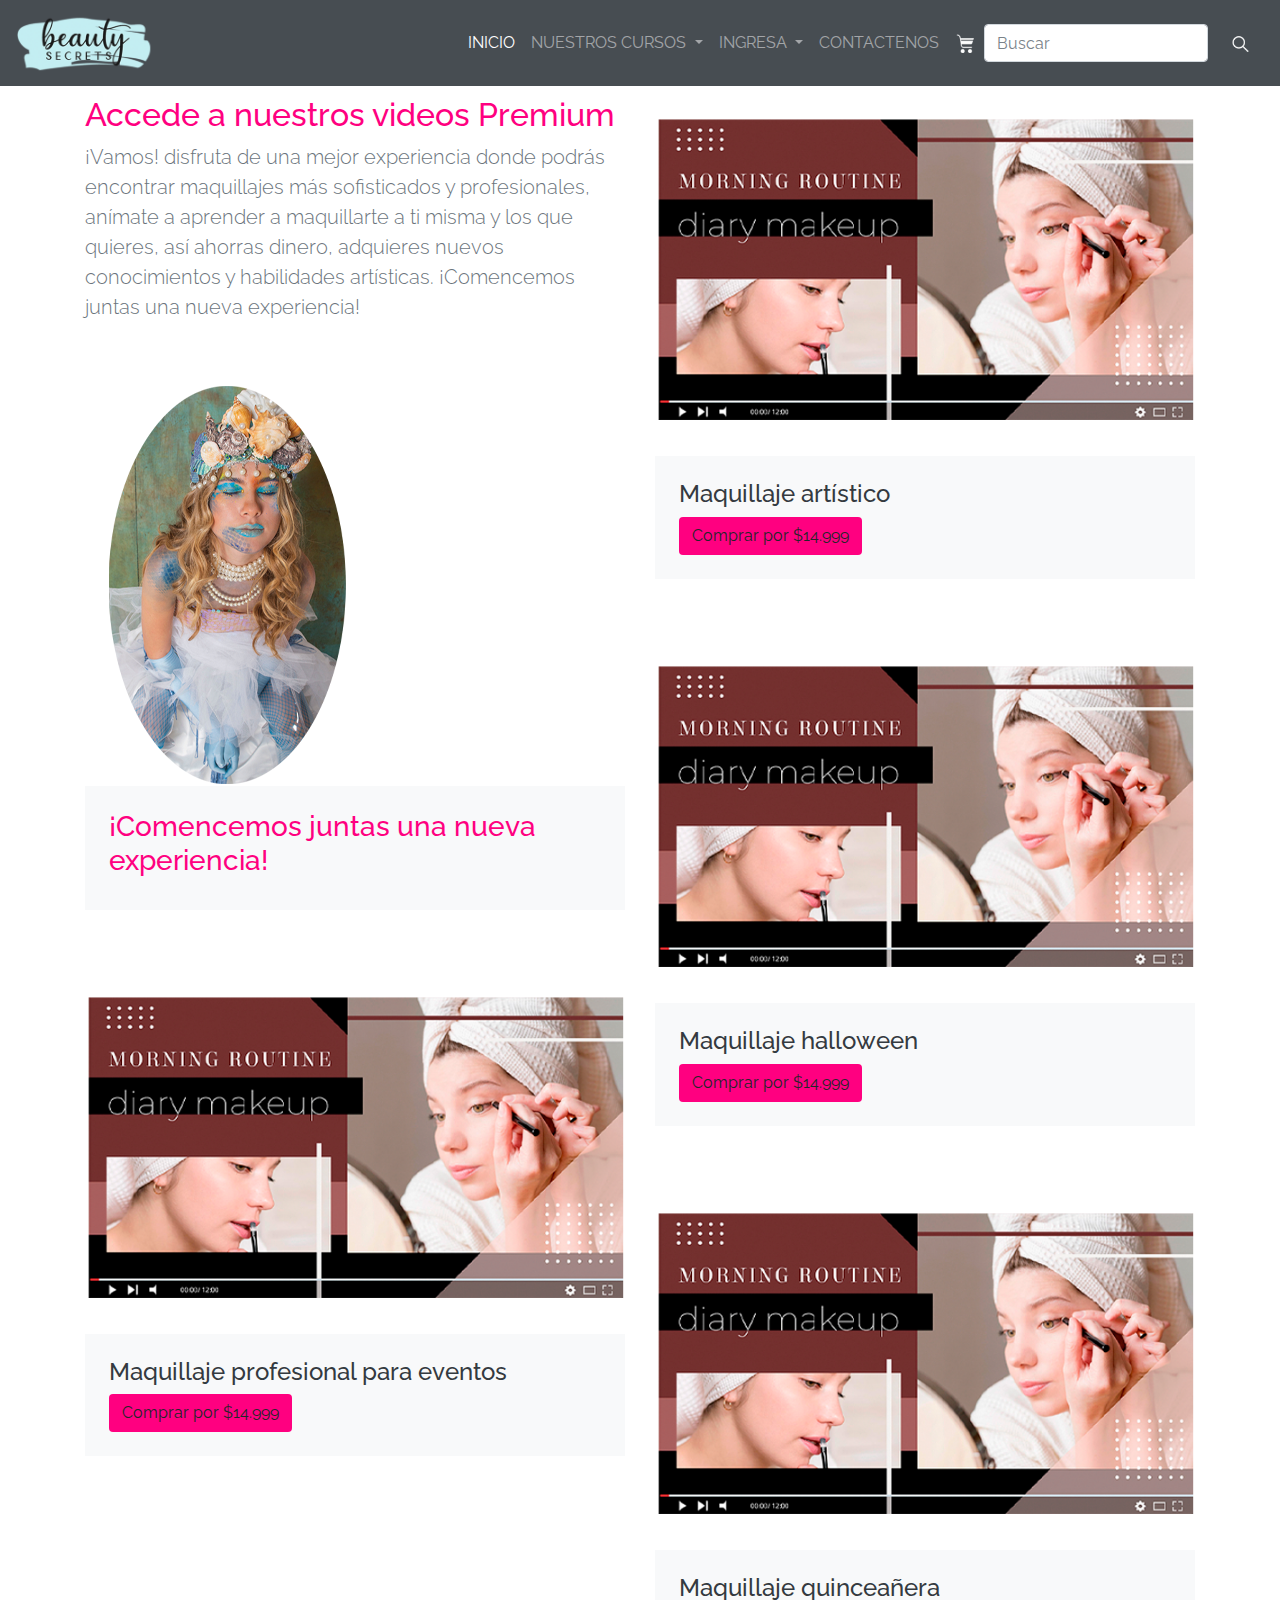
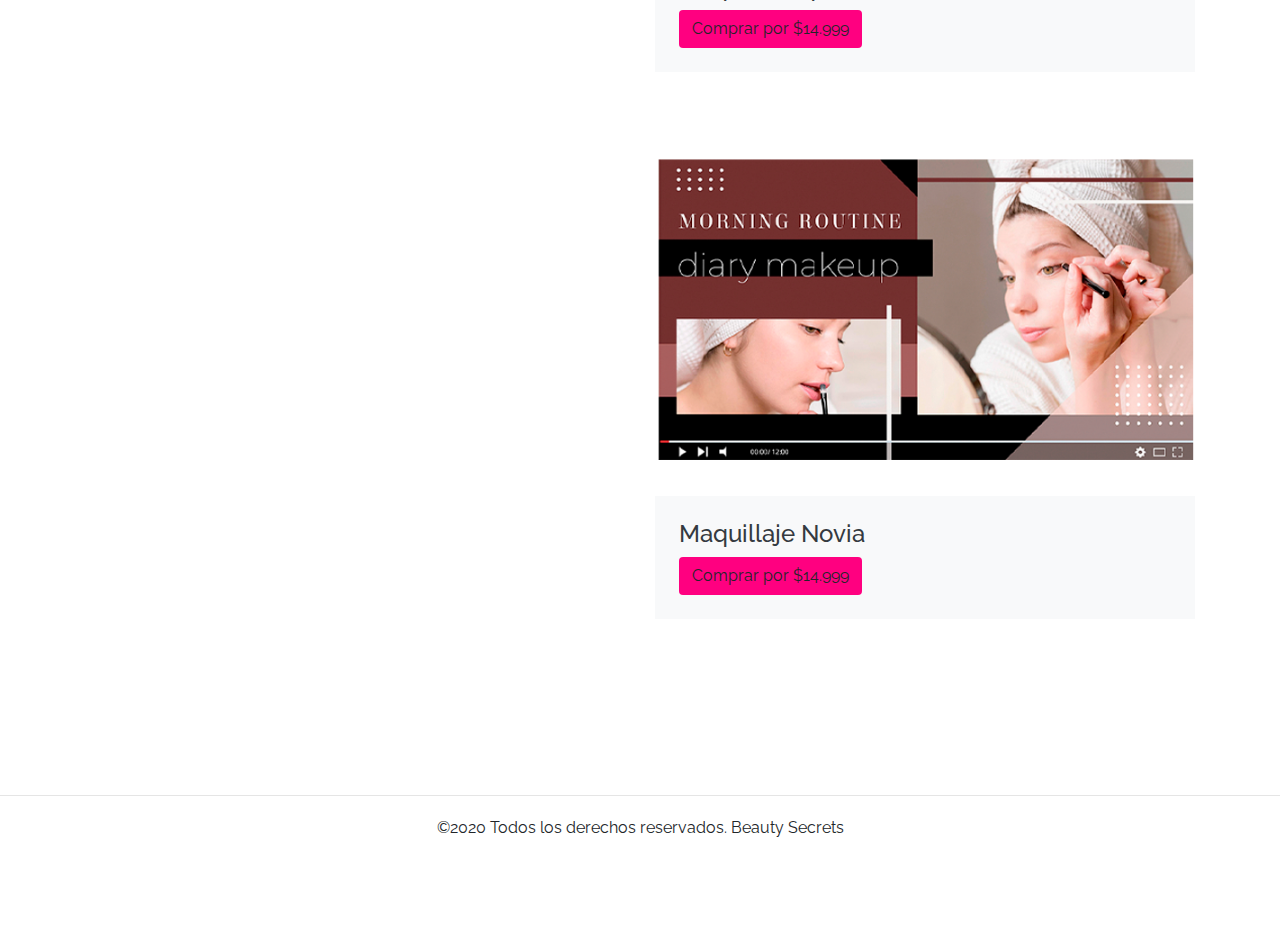
<file: docs/compras.html>
<!doctype html>
<html lang="en">

<head>
    <!-- Required meta tags -->
    <meta charset="utf-8">
    <link rel="icon" type="image/png" href="img/Logoformulario.png" />
    <link rel="stylesheet" href="css/cuidadofacial.css">
    <meta name="viewport" content="width=device-width, initial-scale=1, shrink-to-fit=no">

    <!-- Bootstrap CSS -->
    <link rel="stylesheet" href="css/bootstrap.min.css">
    <link href="https://fonts.googleapis.com/css?family=Raleway:wght@100;300&display=swap" rel="stylesheet">
    <title>Beauty Secrets</title>
</head>

<body>


   <nav class="navbar navbar-expand-lg navbar-dark bg-dark  fixed-top " class="opacity-2">
  
  <a class="navbar-brand" href="index.html"><img src="img/logo.png" height="60px"></a>
  <button class="navbar-toggler" type="button" data-toggle="collapse" data-target="#navbarSupportedContent" aria-controls="navbarSupportedContent" aria-expanded="false" aria-label="Toggle navigation">
    <span class="navbar-toggler-icon"></span>
  </button>

  <div class="collapse navbar-collapse bg-dark" id="navbarSupportedContent">
    <ul class="navbar-nav ml-auto">
      <li class="nav-item active">
        <a class="nav-link" href="index.html">inicio <span class="sr-only">(current)</span></a>
      </li>
       <li class="nav-item dropdown bg-dark">
        <a class="nav-link dropdown-toggle" href="#" id="navbarDropdown" role="button" data-toggle="dropdown" aria-haspopup="true" aria-expanded="false">
         nuestros cursos
        </a>
        <div class="dropdown-menu" aria-labelledby="navbarDropdown">
          <a class="dropdown-item" href="cursos.html">Cursos</a>
          <a class="dropdown-item" href="cuidadocapilar.html">Cuidado Capilar</a>
          <a class="dropdown-item" href="cuidadofacial.html">Cuidado Facial</a>
          <a class="dropdown-item" href="maquillaje.html">Maquillaje</a>
        </div>
      </li>
        <li class="nav-item dropdown bg-dark">
        <a class="nav-link dropdown-toggle" href="#" id="navbarDropdown" role="button" data-toggle="dropdown" aria-haspopup="true" aria-expanded="false">
         ingresa
        </a>
        <div class="dropdown-menu" aria-labelledby="navbarDropdown">
          <a class="dropdown-item" href="iniciarsesion.html">Iniciar Sesion</a>
          <a class="dropdown-item" href="registrate.html">Registrate</a>
        </div>
      </li>
       <li class="nav-item bg-dark">
         <a class="nav-link" href="contactenos.html">CONTACTENOS</a>
        </li>
          <li class="nav-item ">
        <a class="nav-link" href="compras.html"><img src="img/carrito.png" height="20px"></a>
       </li>
    </ul>
    <form class="form-inline my-2 my-lg-0">
      <input class="form-control mr-sm-2" type="search" placeholder="Buscar" aria-label="Search">
      <button class="btn btn-outline-ligth my-2 my-sm-0" type="submit"><img src="img/lupa.png" height="20px"></button>
    </form>
  </div>
</nav>
    <section>
        <div class="container">
            <div class="row">
                <div class="col-md-6">
                                        <h2 style=" color: #ff0080">Accede a nuestros videos Premium</h2>
                    <p class="lead text-muted">¡Vamos! disfruta de una mejor experiencia donde podrás encontrar
maquillajes más sofisticados y profesionales, anímate a aprender a
maquillarte a ti misma y los que quieres, así ahorras dinero, adquieres
nuevos conocimientos y habilidades artísticas.

¡Comencemos juntas
una nueva experiencia!

                    </p>
                    <div class="portfolio-item mt-6">
                        <img src="img/ultima%20imagen.png" class="img-fluid">
                        <div class="portfolio-details bg-light p-4">

                            <h3 style=" color: #ff0080">¡Comencemos juntas
                                una nueva experiencia!</h3>
                        </div>
                    </div>
                    <div class="portfolio-item mt-6 mb-6">
                        <img src="img/VideoP6.png" class="img-fluid">
                        <div class="portfolio-details bg-light p-4">
                            <h4 class="text-dark">Maquillaje profesional para eventos
</h4>   <button type="submit" class="btn btn-transparent text-ligth" style="  background-color: #ff0080 ">Comprar por $14.999</button>
                        </div>
                    </div>
                </div>
                <div class="col-md-6">
                    <div class="portfolio-item">
                        <img src="img/VideoP6.png" class="img-fluid">
                        <div class="portfolio-details bg-light p-4">
                            <h4 class="text-dark">Maquillaje artístico</h4>
  <button type="submit" class="btn btn-transparent text-ligth" style="  background-color: #ff0080 ">Comprar por $14.999</button>
                        </div>
                    </div>
                    <div class="portfolio-item mt-6">
                        <img src="img/VideoP6.png" class="img-fluid">
                        <div class="portfolio-details bg-light p-4">
                            <h4 class="text-dark">Maquillaje halloween </h4>
                              <button type="submit" class="btn btn-transparent text-ligth" style="  background-color: #ff0080 ">Comprar por $14.999</button>
                        </div>
                    </div>
                    <div class="portfolio-item mt-6">
                        <img src="img/VideoP6.png" class="img-fluid">
                        <div class="portfolio-details bg-light p-4">
                            <h4 class="text-dark">Maquillaje quinceañera </h4>
                             <button type="submit" class="btn btn-transparent text-ligth" style="  background-color: #ff0080 ">Comprar por $14.999</button>
                        </div>
                    </div>
                    <div class="portfolio-item mt-6 mb-6">
                        <img src="img/VideoP6.png" class="img-fluid">
                        <div class="portfolio-details bg-light p-4">
                            <h4 class="text-dark">Maquillaje Novia</h4>
                              <button type="submit" class="btn btn-transparent text-ligth" style="  background-color: #ff0080 ">Comprar por $14.999</button>
                        </div>
                    </div>
                    
                </div>
            </div>
        </div>

    </section>

    <hr>
     <section class="pt-1">
      <p class="text-center">©2020 Todos los derechos reservados. Beauty Secrets</p>
     </section>

    <!-- Optional JavaScript -->
    <!-- jQuery first, then Popper.js, then Bootstrap JS -->
    <script src="https://code.jquery.com/jquery-3.5.1.slim.min.js"
        integrity="sha384-DfXdz2htPH0lsSSs5nCTpuj/zy4C+OGpamoFVy38MVBnE+IbbVYUew+OrCXaRkfj"
        crossorigin="anonymous"></script>
    <script src="https://cdn.jsdelivr.net/npm/popper.js@1.16.1/dist/umd/popper.min.js"
        integrity="sha384-9/reFTGAW83EW2RDu2S0VKaIzap3H66lZH81PoYlFhbGU+6BZp6G7niu735Sk7lN"
        crossorigin="anonymous"></script>
    <script src="js/bootstrap.min.js"></script>
</body>

</html>
</file>
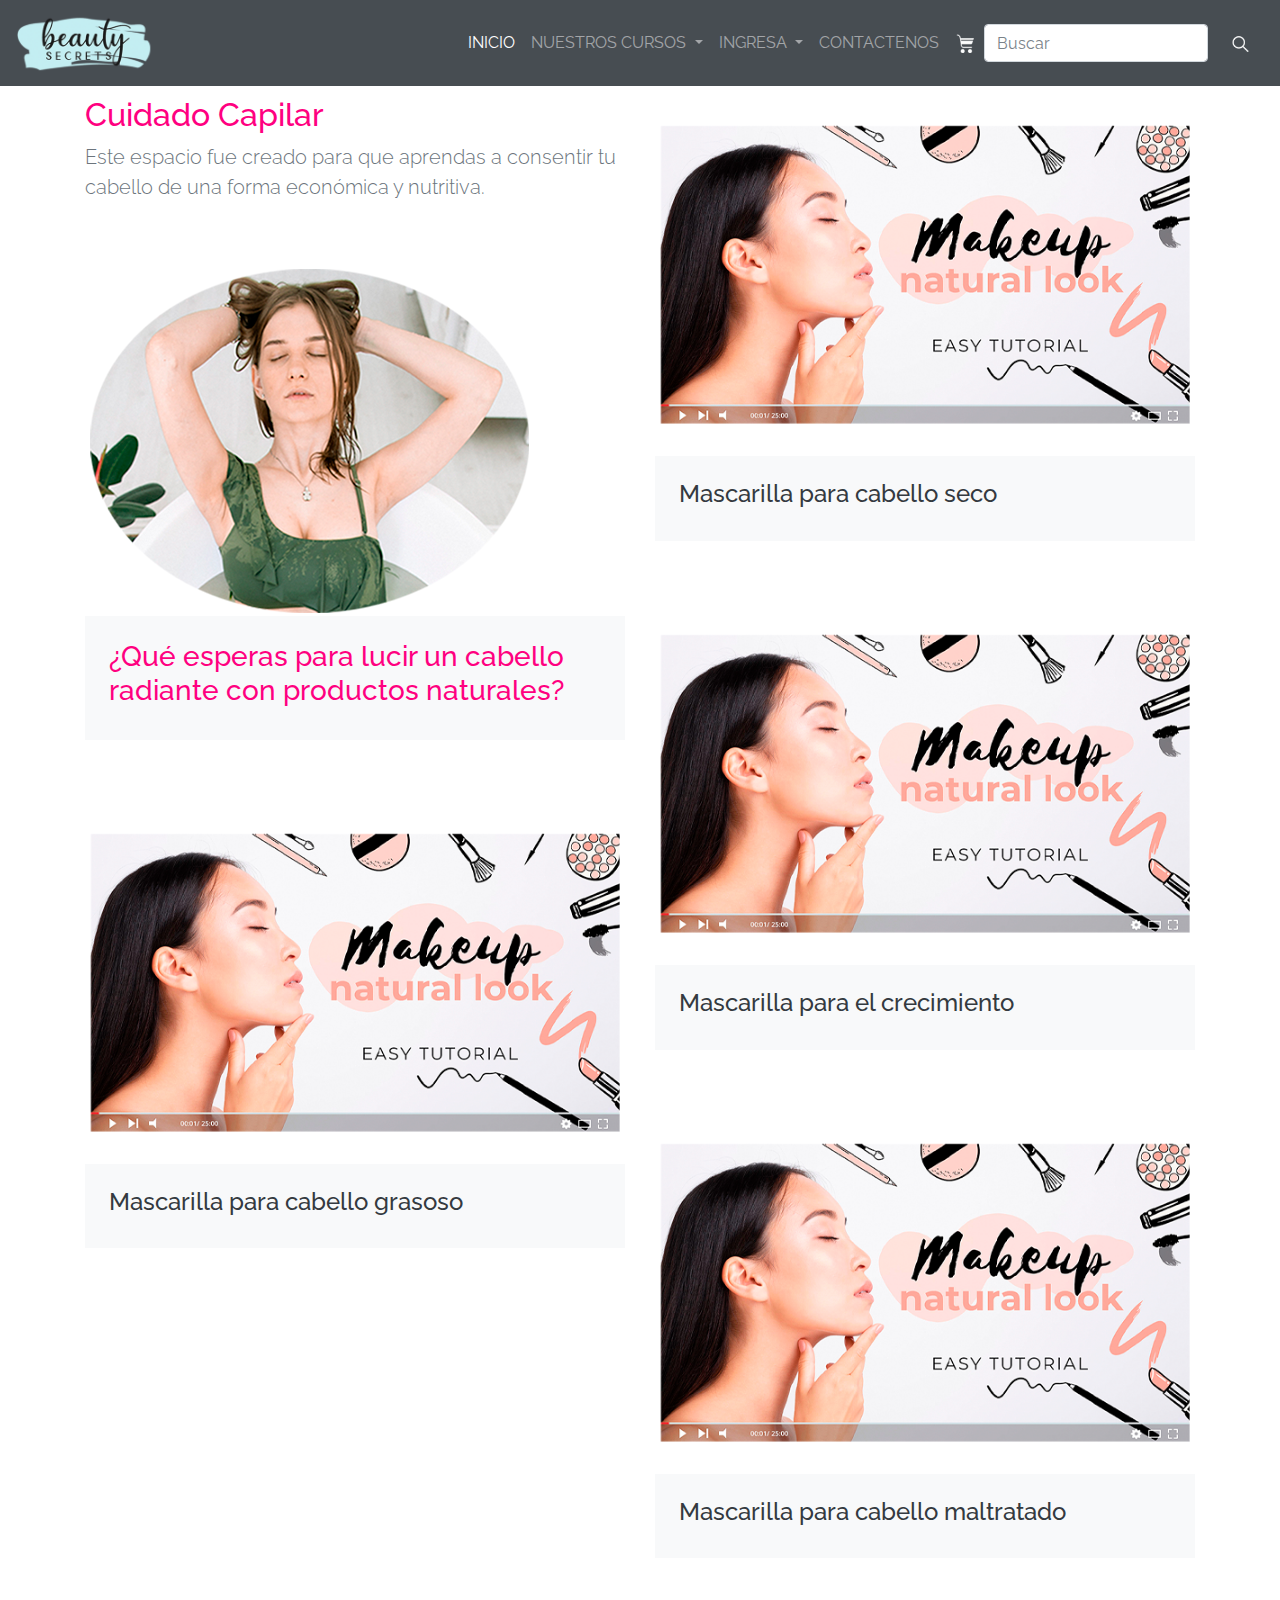
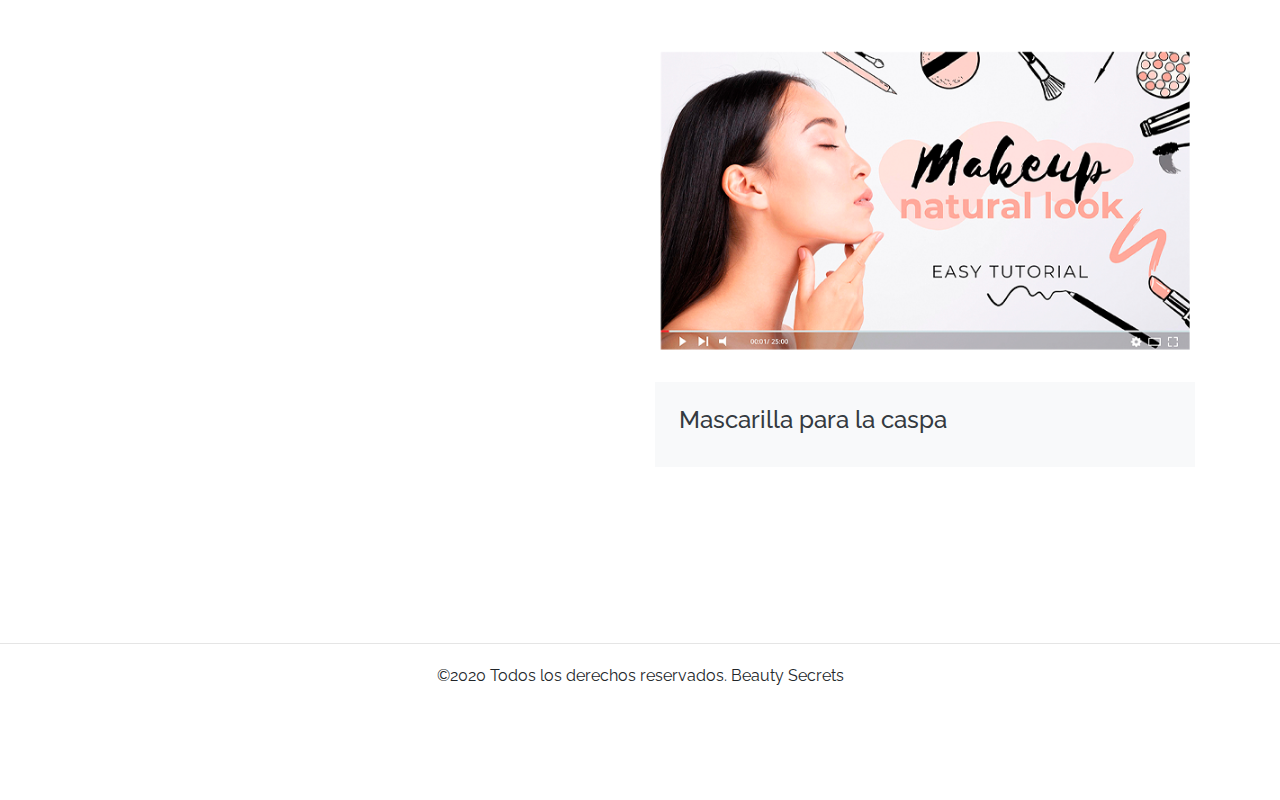
<file: docs/cuidadocapilar.html>
<!doctype html>
<html lang="en">

<head>
    <!-- Required meta tags -->
    <meta charset="utf-8">
    <link rel="icon" type="image/png" href="img/Logoformulario.png" />
    <link rel="stylesheet" href="css/cuidadofacial.css">
    <meta name="viewport" content="width=device-width, initial-scale=1, shrink-to-fit=no">

    <!-- Bootstrap CSS -->
    <link rel="stylesheet" href="css/bootstrap.min.css">
    <link href="https://fonts.googleapis.com/css?family=Raleway:wght@100;300&display=swap" rel="stylesheet">
    <title>Beauty Secrets</title>
</head>

<body>


  <nav class="navbar navbar-expand-lg navbar-dark bg-dark  fixed-top " class="opacity-2">
  
  <a class="navbar-brand" href="index.html"><img src="img/logo.png" height="60px"></a>
  <button class="navbar-toggler" type="button" data-toggle="collapse" data-target="#navbarSupportedContent" aria-controls="navbarSupportedContent" aria-expanded="false" aria-label="Toggle navigation">
    <span class="navbar-toggler-icon"></span>
  </button>

  <div class="collapse navbar-collapse bg-dark" id="navbarSupportedContent">
    <ul class="navbar-nav ml-auto">
      <li class="nav-item active">
        <a class="nav-link" href="index.html">inicio <span class="sr-only">(current)</span></a>
      </li>
       <li class="nav-item dropdown bg-dark">
        <a class="nav-link dropdown-toggle" href="#" id="navbarDropdown" role="button" data-toggle="dropdown" aria-haspopup="true" aria-expanded="false">
         nuestros cursos
        </a>
        <div class="dropdown-menu" aria-labelledby="navbarDropdown">
          <a class="dropdown-item" href="cursos.html">Cursos</a>
          <a class="dropdown-item" href="cuidadocapilar.html">Cuidado Capilar</a>
          <a class="dropdown-item" href="cuidadofacial.html">Cuidado Facial</a>
          <a class="dropdown-item" href="maquillaje.html">Maquillaje</a>
        </div>
      </li>
        <li class="nav-item dropdown bg-dark">
        <a class="nav-link dropdown-toggle" href="#" id="navbarDropdown" role="button" data-toggle="dropdown" aria-haspopup="true" aria-expanded="false">
         ingresa
        </a>
        <div class="dropdown-menu" aria-labelledby="navbarDropdown">
          <a class="dropdown-item" href="iniciarsesion.html">Iniciar Sesion</a>
          <a class="dropdown-item" href="registrate.html">Registrate</a>
        </div>
      </li>
       <li class="nav-item bg-dark">
         <a class="nav-link" href="contactenos.html">CONTACTENOS</a>
        </li>
          <li class="nav-item ">
        <a class="nav-link" href="compras.html"><img src="img/carrito.png" height="20px"></a>
       </li>
    </ul>
    <form class="form-inline my-2 my-lg-0">
      <input class="form-control mr-sm-2" type="search" placeholder="Buscar" aria-label="Search">
      <button class="btn btn-outline-ligth my-2 my-sm-0" type="submit"><img src="img/lupa.png" height="20px"></button>
    </form>
  </div>
</nav>
    <section>
        <div class="container">
            <div class="row">
                <div class="col-md-6">
                                        <h2 style=" color: #ff0080">Cuidado Capilar</h2>
                    <p class="lead text-muted">Este espacio fue creado para que aprendas a
                        consentir tu cabello de una forma económica y nutritiva.
                    </p>
                    <div class="portfolio-item mt-6">
                        <img src="img/ImagenP5.png" class="img-fluid">
                        <div class="portfolio-details bg-light p-4">

                            <h3 style=" color: #ff0080">¿Qué esperas para lucir un cabello radiante con productos naturales?</h3>
                        </div>
                    </div>
                    <div class="portfolio-item mt-6 mb-6">
                        <img src="img/VideoP5.png" class="img-fluid">
                        <div class="portfolio-details bg-light p-4">
                            <h4 class="text-dark">Mascarilla para cabello grasoso</h4>
                        </div>
                    </div>
                </div>
                <div class="col-md-6">
                    <div class="portfolio-item">
                        <img src="img/VideoP5.png" class="img-fluid">
                        <div class="portfolio-details bg-light p-4">
                            <h4 class="text-dark">Mascarilla para cabello seco</h4>

                        </div>
                    </div>
                    <div class="portfolio-item mt-6">
                        <img src="img/VideoP5.png" class="img-fluid">
                        <div class="portfolio-details bg-light p-4">
                            <h4 class="text-dark">Mascarilla para el crecimiento </h4>
                        </div>
                    </div>
                    <div class="portfolio-item mt-6">
                        <img src="img/VideoP5.png" class="img-fluid">
                        <div class="portfolio-details bg-light p-4">
                            <h4 class="text-dark">Mascarilla para cabello maltratado </h4>
                        </div>
                    </div>
                    <div class="portfolio-item mt-6 mb-6">
                        <img src="img/VideoP5.png" class="img-fluid">
                        <div class="portfolio-details bg-light p-4">
                            <h4 class="text-dark">Mascarilla para la caspa</h4>
                        </div>
                    </div>
                    
                </div>
            </div>
        </div>

    </section>

    <hr>
     <section class="pt-1">
      <p class="text-center">©2020 Todos los derechos reservados. Beauty Secrets</p>
     </section>

    <!-- Optional JavaScript -->
    <!-- jQuery first, then Popper.js, then Bootstrap JS -->
    <script src="https://code.jquery.com/jquery-3.5.1.slim.min.js"
        integrity="sha384-DfXdz2htPH0lsSSs5nCTpuj/zy4C+OGpamoFVy38MVBnE+IbbVYUew+OrCXaRkfj"
        crossorigin="anonymous"></script>
    <script src="https://cdn.jsdelivr.net/npm/popper.js@1.16.1/dist/umd/popper.min.js"
        integrity="sha384-9/reFTGAW83EW2RDu2S0VKaIzap3H66lZH81PoYlFhbGU+6BZp6G7niu735Sk7lN"
        crossorigin="anonymous"></script>
    <script src="js/bootstrap.min.js"></script>
</body>

</html>
</file>
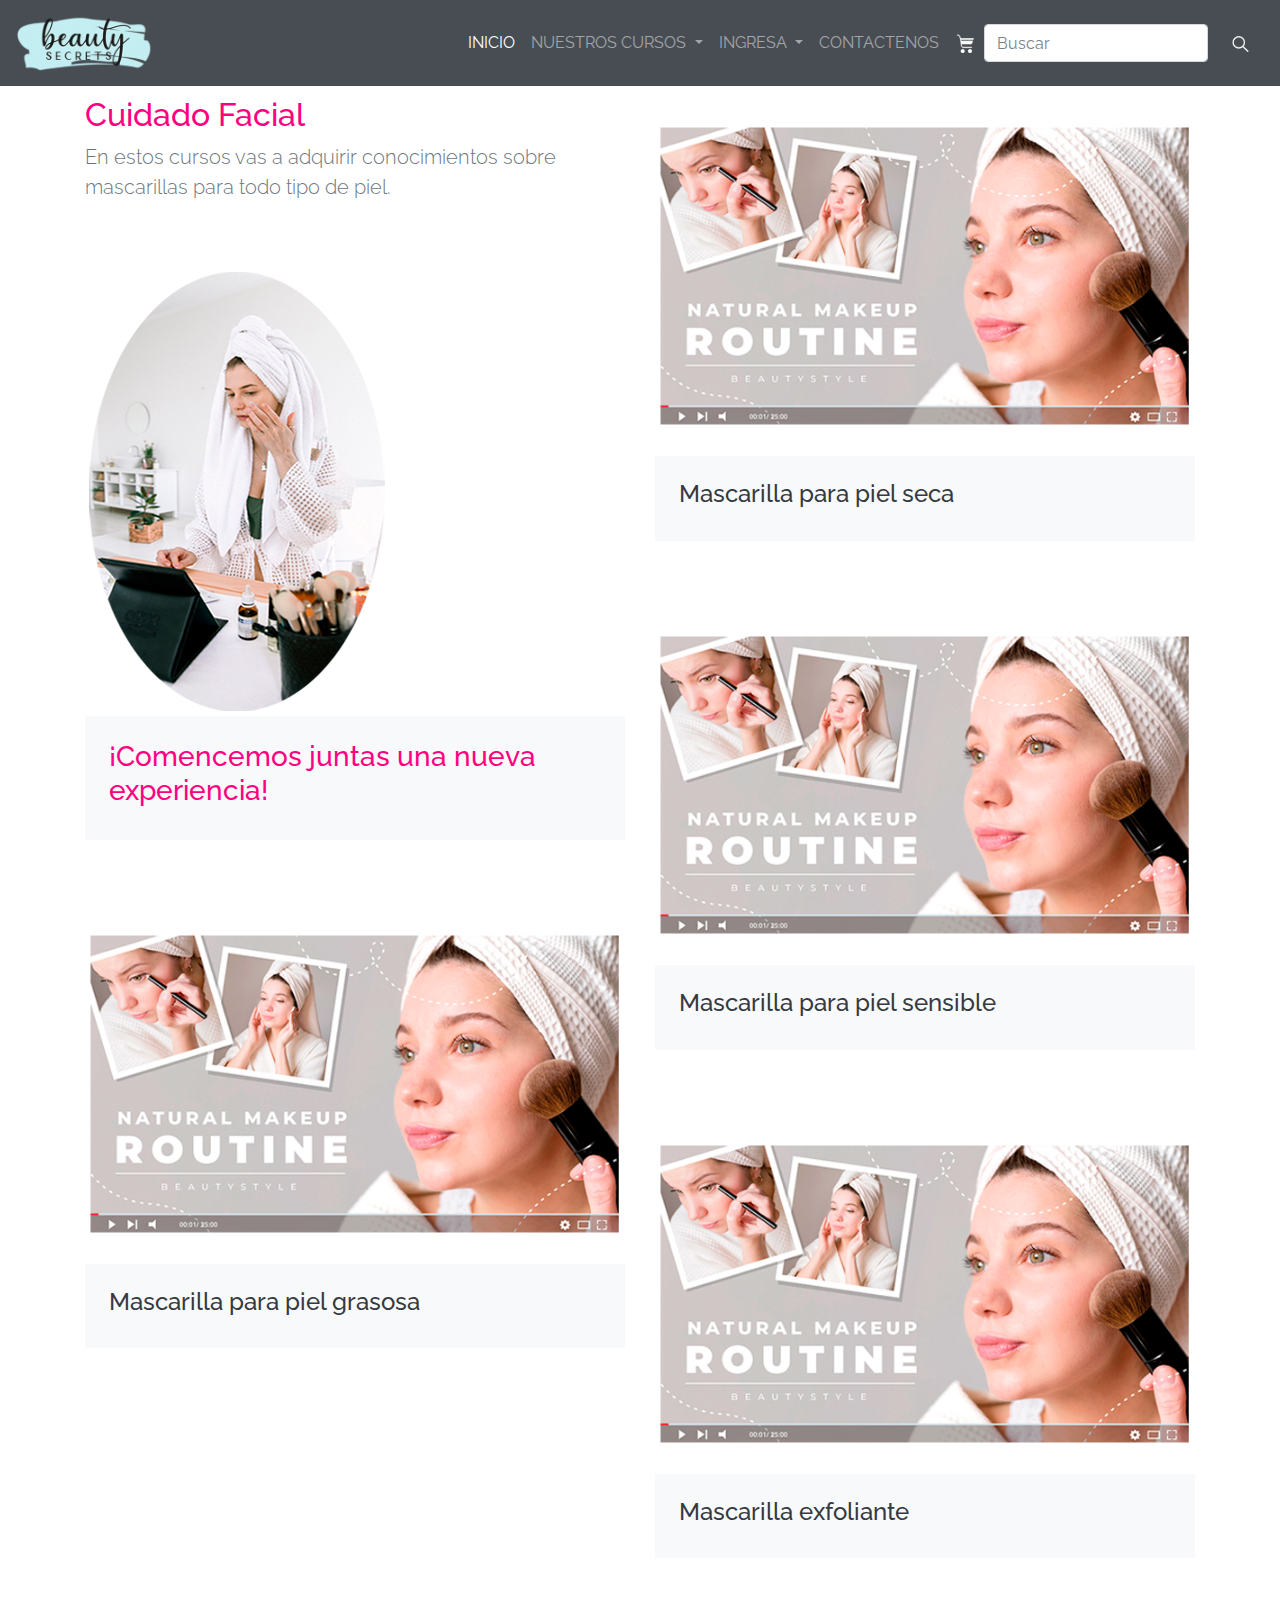
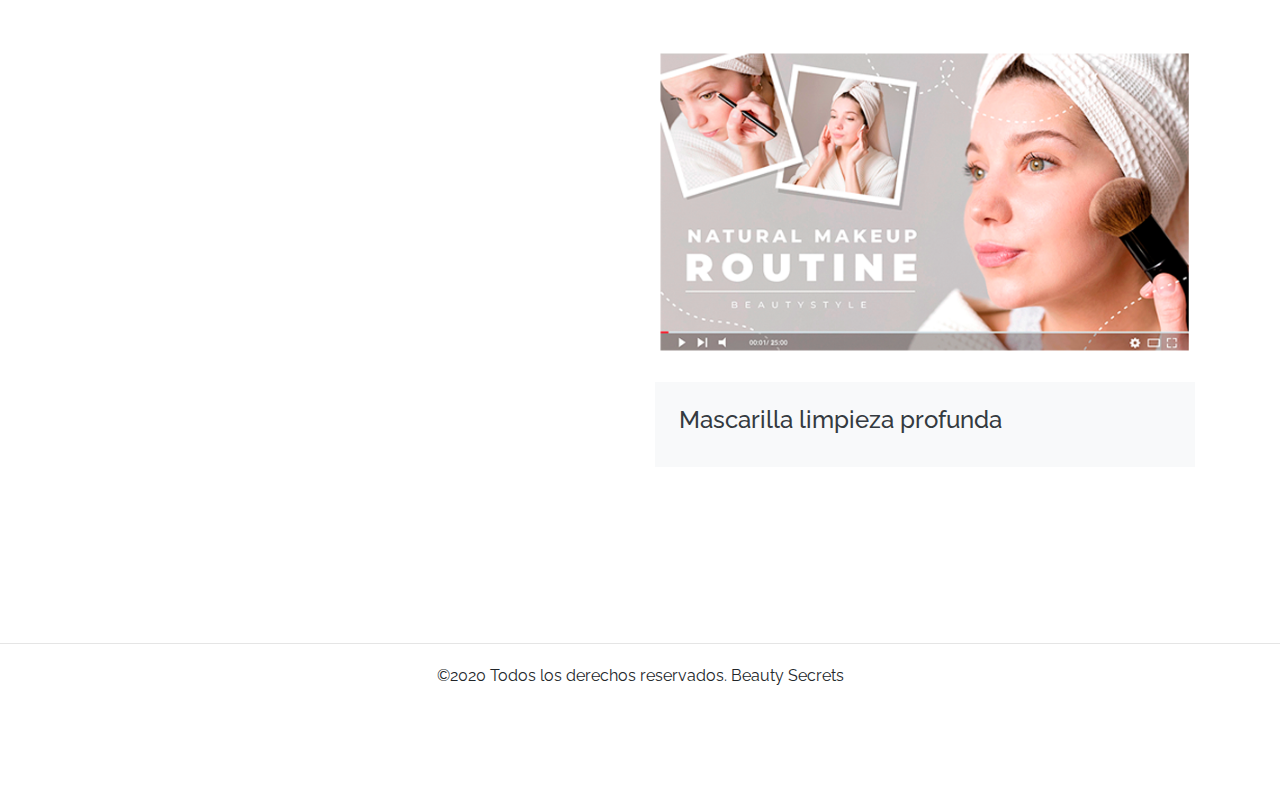
<file: docs/cuidadofacial.html>
<!doctype html>
<html lang="en">

<head>
    <!-- Required meta tags -->
    <meta charset="utf-8">
    <link rel="icon" type="image/png" href="img/Logoformulario.png" />
    <link rel="stylesheet" href="css/cuidadofacial.css">
    <meta name="viewport" content="width=device-width, initial-scale=1, shrink-to-fit=no">

    <!-- Bootstrap CSS -->
    <link rel="stylesheet" href="css/bootstrap.min.css">
    <link href="https://fonts.googleapis.com/css?family=Raleway:wght@100;300&display=swap" rel="stylesheet">
    <title>Beauty Secrets</title>
</head>

<body>


 <nav class="navbar navbar-expand-lg navbar-dark bg-dark  fixed-top " class="opacity-2">
  
  <a class="navbar-brand" href="index.html"><img src="img/logo.png" height="60px"></a>
  <button class="navbar-toggler" type="button" data-toggle="collapse" data-target="#navbarSupportedContent" aria-controls="navbarSupportedContent" aria-expanded="false" aria-label="Toggle navigation">
    <span class="navbar-toggler-icon"></span>
  </button>

  <div class="collapse navbar-collapse bg-dark" id="navbarSupportedContent">
    <ul class="navbar-nav ml-auto">
      <li class="nav-item active">
        <a class="nav-link" href="index.html">inicio <span class="sr-only">(current)</span></a>
      </li>
       <li class="nav-item dropdown bg-dark">
        <a class="nav-link dropdown-toggle" href="#" id="navbarDropdown" role="button" data-toggle="dropdown" aria-haspopup="true" aria-expanded="false">
         nuestros cursos
        </a>
        <div class="dropdown-menu" aria-labelledby="navbarDropdown">
          <a class="dropdown-item" href="cursos.html">Cursos</a>
          <a class="dropdown-item" href="cuidadocapilar.html">Cuidado Capilar</a>
          <a class="dropdown-item" href="cuidadofacial.html">Cuidado Facial</a>
          <a class="dropdown-item" href="maquillaje.html">Maquillaje</a>
        </div>
      </li>
        <li class="nav-item dropdown bg-dark">
        <a class="nav-link dropdown-toggle" href="#" id="navbarDropdown" role="button" data-toggle="dropdown" aria-haspopup="true" aria-expanded="false">
         ingresa
        </a>
        <div class="dropdown-menu" aria-labelledby="navbarDropdown">
          <a class="dropdown-item" href="iniciarsesion.html">Iniciar Sesion</a>
          <a class="dropdown-item" href="registrate.html">Registrate</a>
        </div>
      </li>
       <li class="nav-item bg-dark">
         <a class="nav-link" href="contactenos.html">CONTACTENOS</a>
        </li>
          <li class="nav-item ">
        <a class="nav-link" href="compras.html"><img src="img/carrito.png" height="20px"></a>
       </li>
    </ul>
    <form class="form-inline my-2 my-lg-0">
      <input class="form-control mr-sm-2" type="search" placeholder="Buscar" aria-label="Search">
      <button class="btn btn-outline-ligth my-2 my-sm-0" type="submit"><img src="img/lupa.png" height="20px"></button>
    </form>
  </div>
</nav>
    <section>
        <div class="container">
            <div class="row">
                <div class="col-md-6">
                                        <h2 style=" color: #ff0080">Cuidado Facial</h2>
                    <p class="lead text-muted">En estos cursos vas a adquirir conocimientos
                        sobre mascarillas para todo tipo de piel.
                    </p>
                    <div class="portfolio-item mt-6">
                        <img src="img/ImagenP4.png" class="img-fluid">
                        <div class="portfolio-details bg-light p-4">

                            <h3 style=" color: #ff0080">¡Comencemos juntas
                                una nueva experiencia!</h3>
                        </div>
                    </div>
                    <div class="portfolio-item mt-6 mb-6">
                        <img src="img/VideoP4.png" class="img-fluid">
                        <div class="portfolio-details bg-light p-4">
                            <h4 class="text-dark">Mascarilla para piel grasosa</h4>
                        </div>
                    </div>
                </div>
                <div class="col-md-6">
                    <div class="portfolio-item">
                        <img src="img/VideoP4.png" class="img-fluid">
                        <div class="portfolio-details bg-light p-4">
                            <h4 class="text-dark">Mascarilla para piel seca</h4>

                        </div>
                    </div>
                    <div class="portfolio-item mt-6">
                        <img src="img/VideoP4.png" class="img-fluid">
                        <div class="portfolio-details bg-light p-4">
                            <h4 class="text-dark">Mascarilla para piel sensible </h4>
                        </div>
                    </div>
                    <div class="portfolio-item mt-6">
                        <img src="img/VideoP4.png" class="img-fluid">
                        <div class="portfolio-details bg-light p-4">
                            <h4 class="text-dark">Mascarilla exfoliante </h4>
                        </div>
                    </div>
                    <div class="portfolio-item mt-6 mb-6">
                        <img src="img/VideoP4.png" class="img-fluid">
                        <div class="portfolio-details bg-light p-4">
                            <h4 class="text-dark">Mascarilla limpieza profunda</h4>
                        </div>
                    </div>
                    
                </div>
            </div>
        </div>

    </section>

    <hr>
     <section class="pt-1">
      <p class="text-center">©2020 Todos los derechos reservados. Beauty Secrets</p>
     </section>

    <!-- Optional JavaScript -->
    <!-- jQuery first, then Popper.js, then Bootstrap JS -->
    <script src="https://code.jquery.com/jquery-3.5.1.slim.min.js"
        integrity="sha384-DfXdz2htPH0lsSSs5nCTpuj/zy4C+OGpamoFVy38MVBnE+IbbVYUew+OrCXaRkfj"
        crossorigin="anonymous"></script>
    <script src="https://cdn.jsdelivr.net/npm/popper.js@1.16.1/dist/umd/popper.min.js"
        integrity="sha384-9/reFTGAW83EW2RDu2S0VKaIzap3H66lZH81PoYlFhbGU+6BZp6G7niu735Sk7lN"
        crossorigin="anonymous"></script>
    <script src="js/bootstrap.min.js"></script>
</body>

</html>
</file>
<file: css/index.css>
*{
    padding: 0;
    margin: 0;
    -webkit-box-sizing: border-box;
    -moz-sizing: border-box;
    box-sizing: border-box;
    list-style: none;
}
.navbar{
 opacity: .9;
}
.video-container{
    position: relative;
    z-index: -100;
    top: 0;
    left: 0;
    width: 0;
    height: calc(100vm* 0.7s);
    overflow: hidden;
  }
.video-container video{
      position: relative;
      top: 0;
      left: 0;
      width: 100vm;
  }
video{
      opacity: none;
      position: relative;
      width: 100%;
  }
  .navbar .nav-item .nav-link .dropdown-menu .dropdown-item {
    color: var(--rose);
  }
:root{
    --dark: #1a1a1a;
    --white: #ffffff;
    --light-grey: #eeffee;
    --gold: #ecd5a7;
    --rose: #ff0080; 
}
body{
    font-family: 'Raleway', sans-serif  !important;

}


.bg-dark{
    background-color: var(--dark );
   
}
.nav-link{
    color: var(--white);
    text-transform: uppercase;

}.form-control, .btn{
    border-radius: 0;
  }
  
  section {
    padding: 6rem 0;
}
</file>
<file: css/cuidadofacial.css>
*{
    padding: 0;
    margin: 0;
    -webkit-box-sizing: border-box;
    -moz-sizing: border-box;
    box-sizing: border-box;
    list-style: none;
}
.navbar{
 opacity: .9;
}
.video-container{
    position: relative;
    z-index: -100;
    top: 0;
    left: 0;
    width: 0;
    height: calc(100vm* 0.7s);
    overflow: hidden;
  }
.video-container video{
      position: relative;
      top: 0;
      left: 0;
      width: 100vm;
  }
video{
      opacity: none;
      position: relative;
      width: 100%;
  }
section {
    padding: 6rem 0;
}
.mt-6{
    margin-top: 4rem;
}

.mb-6 {
    margin-bottom: 4rem;
}
:root{
    --dark: #1a1a1a;
    --white: #ffffff;
    --light-grey: #eeffee;
    --gold: #ecd5a7;
    --rose: #ff0080; 
}
body{
    font-family: 'Raleway', sans-serif  !important;

}


.bg-dark{
    background-color: var(--dark );
   
}
.nav-link{
    color: var(--white);
    text-transform: uppercase;

}
</file>
<file: docs/css/cuidadofacial.css>
*{
    padding: 0;
    margin: 0;
    -webkit-box-sizing: border-box;
    -moz-sizing: border-box;
    box-sizing: border-box;
    list-style: none;
}
.navbar{
 opacity: .9;
}
.video-container{
    position: relative;
    z-index: -100;
    top: 0;
    left: 0;
    width: 0;
    height: calc(100vm* 0.7s);
    overflow: hidden;
  }
.video-container video{
      position: relative;
      top: 0;
      left: 0;
      width: 100vm;
  }
video{
      opacity: none;
      position: relative;
      width: 100%;
  }
section {
    padding: 6rem 0;
}
.mt-6{
    margin-top: 4rem;
}

.mb-6 {
    margin-bottom: 4rem;
}
:root{
    --dark: #1a1a1a;
    --white: #ffffff;
    --light-grey: #eeffee;
    --gold: #ecd5a7;
    --rose: #ff0080; 
}
body{
    font-family: 'Raleway', sans-serif  !important;

}


.bg-dark{
    background-color: var(--dark );
   
}
.nav-link{
    color: var(--white);
    text-transform: uppercase;

}
</file>
